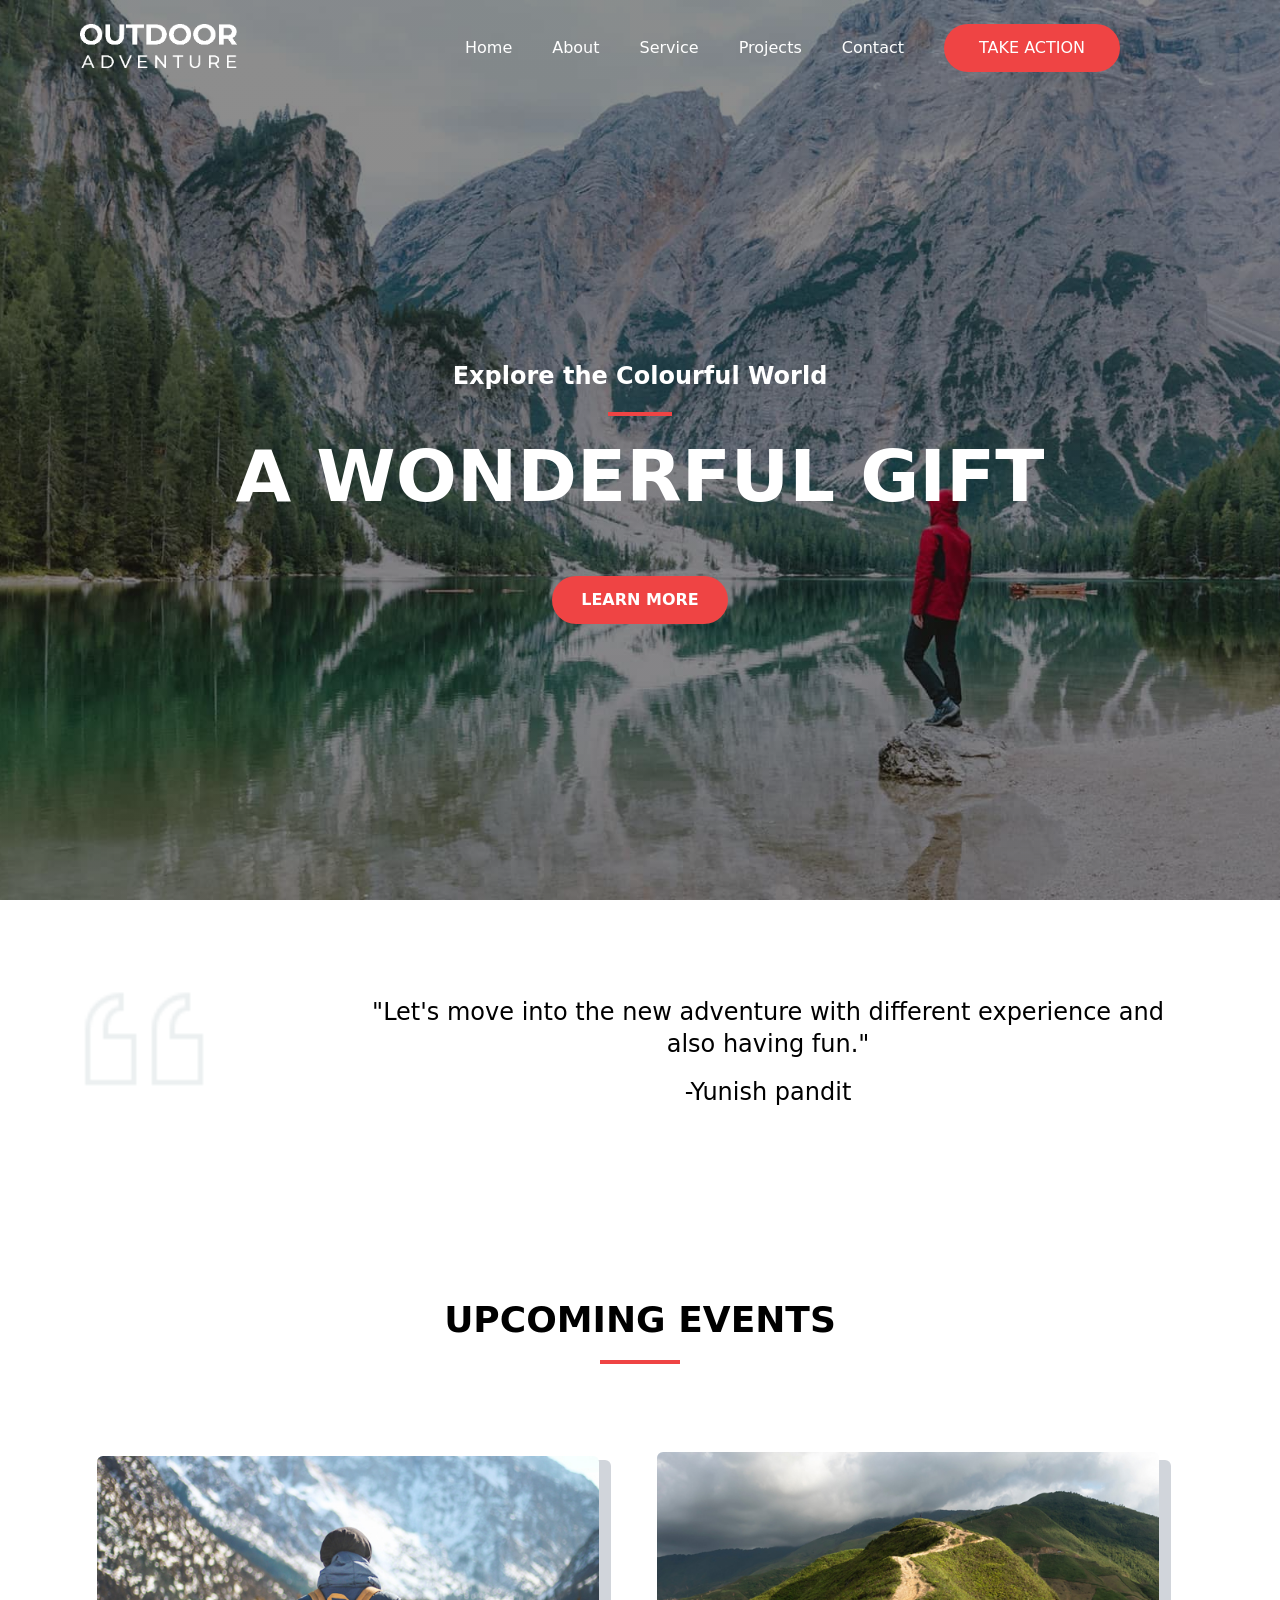
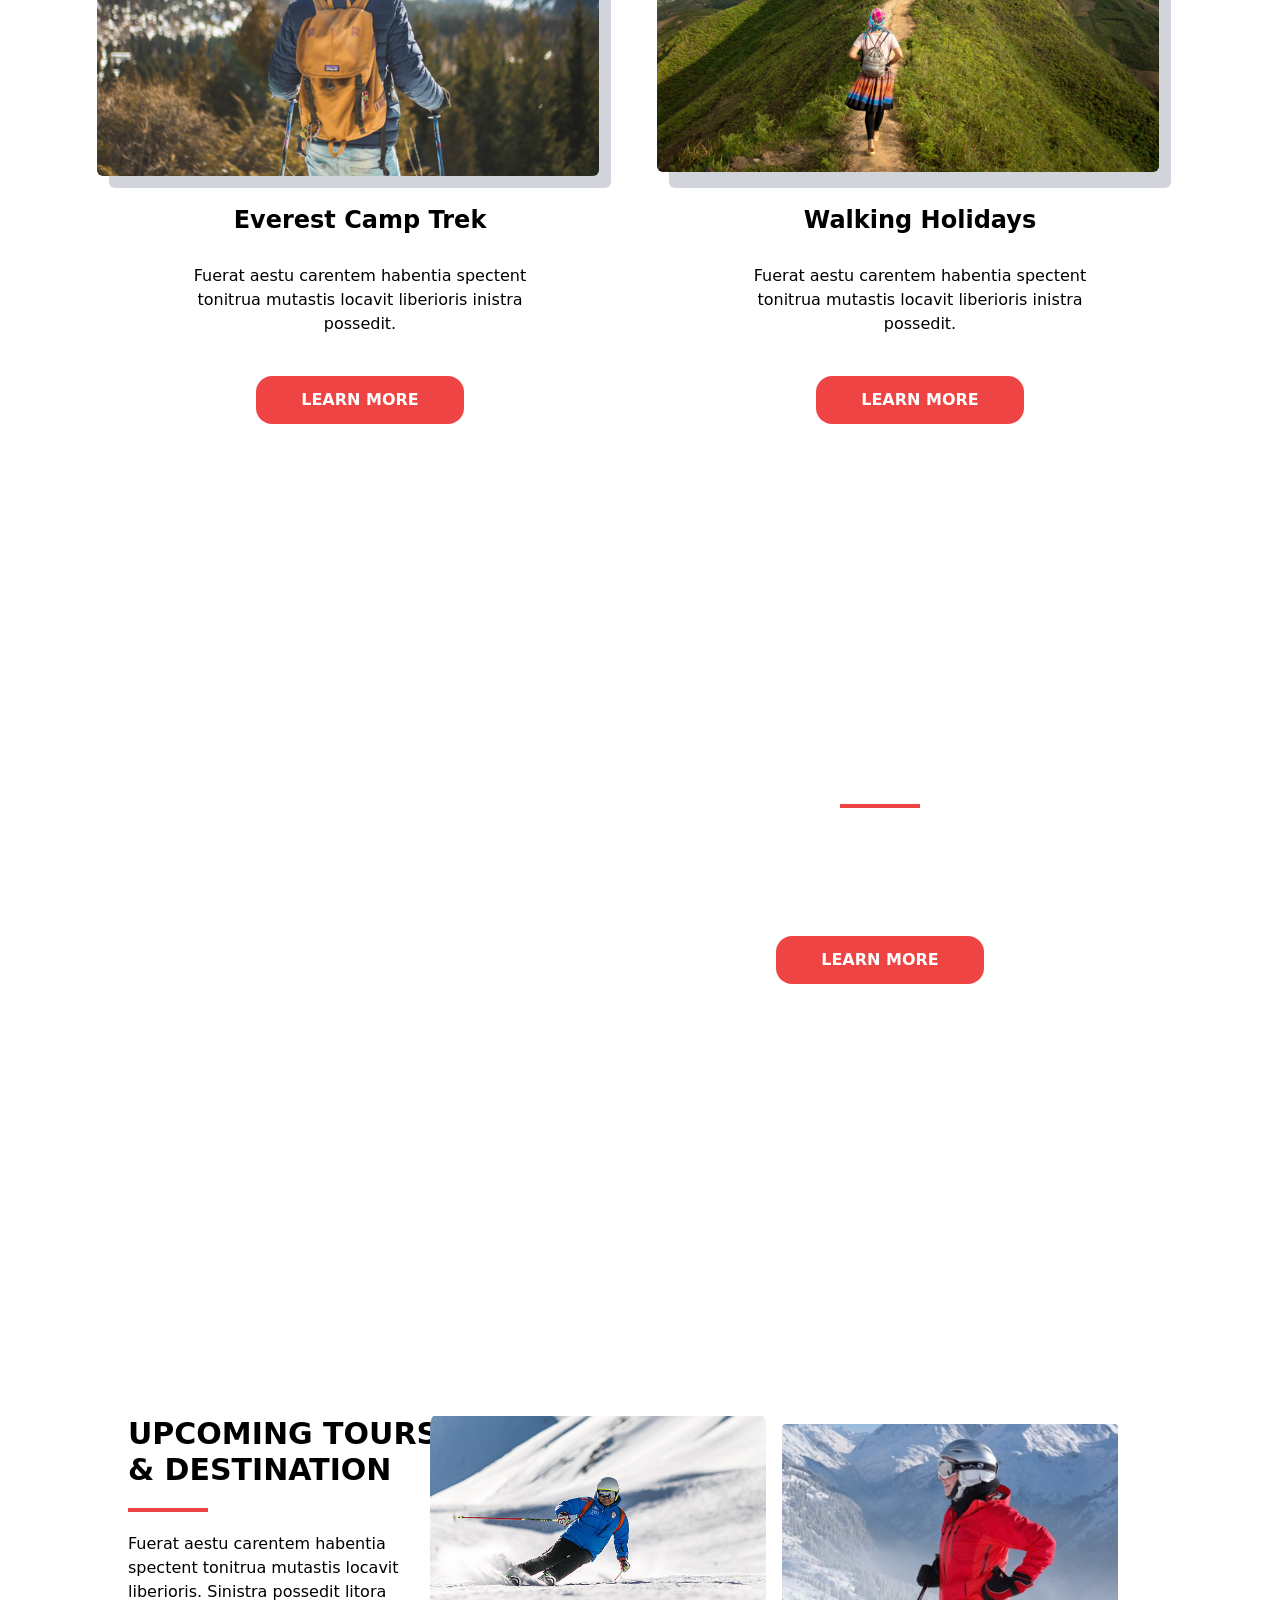
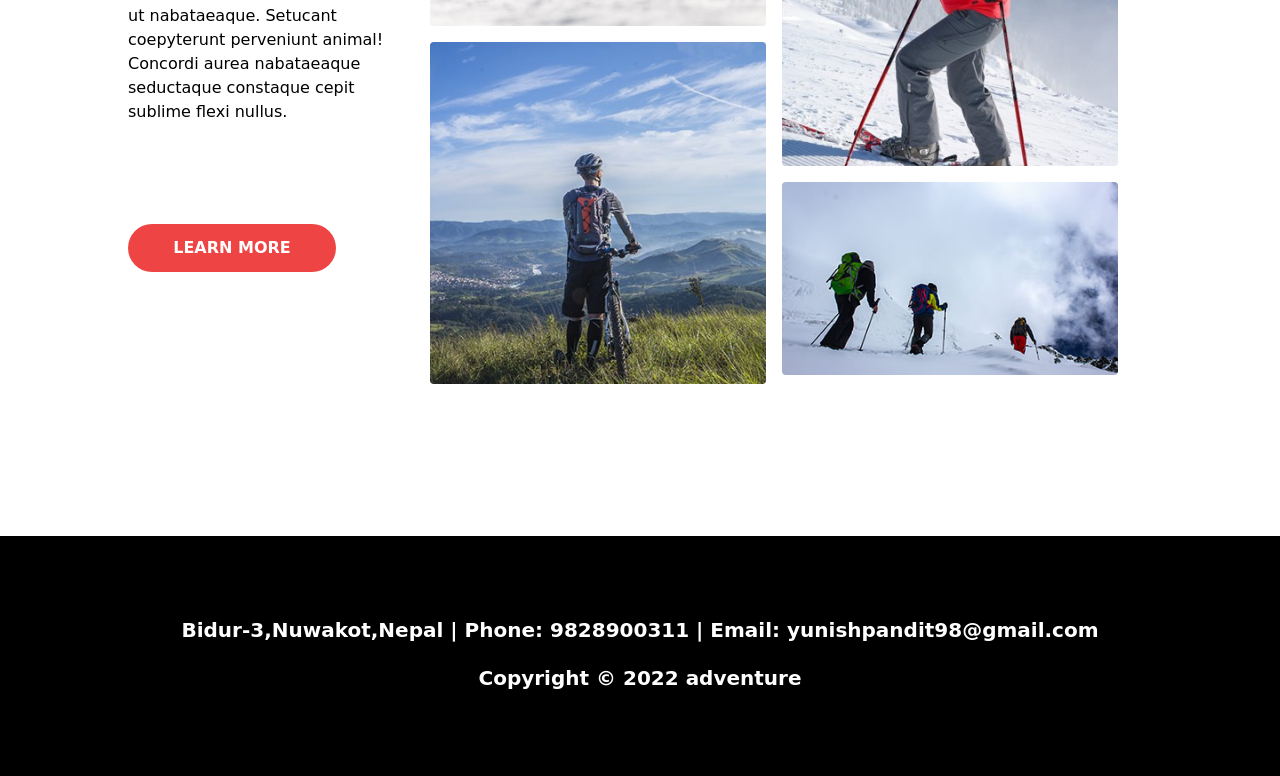
<file: index.html>
<!DOCTYPE html>
<html lang="en">

<head>
    <meta charset="UTF-8">
    <meta http-equiv="X-UA-Compatible" content="IE=edge">
    <meta name="viewport" content="width=device-width, initial-scale=1.0">
    <title>Adventure</title>
    <link rel="stylesheet" href="assets/index.d28e7004.css">
    <script>
        function shownav() {
            document.getElementById("sidebarnav").style.display = "block";
            document.getElementById("ham").style.display = "none";
            document.getElementById("cross").style.display = "block";
        }
        function hidenav() {
            document.getElementById("sidebarnav").style.display = "none";
            document.getElementById("ham").style.display = "block";
            document.getElementById("cross").style.display = "none";
        }

    </script>
</head>

<body>
    <div class="nav flex p-7 md:hidden justify-between">
       <a href="index.html"> <img class="h-7 " src="[data-uri]" alt=""></a>
        <div class="menu h-10 w-10 bg-red-500  justify-items-center flex items-center  justify-center">
            <img class=" h-5" src="[data-uri]" alt="" id="ham" onclick="shownav()">
            <img class=" h-5 hidden " src="[data-uri]" alt="" id="cross" onclick="hidenav()">
        </div>
    </div>
    <div class="allfeature  hidden md:hidden" id="sidebarnav">
        <hr>
       <a href="index.html"> <p class="font-semibold pt-2 pb-2 pl-6 text-base cursor-pointer">Home</p></a>
        <hr>
      <a href="about.html">  <p class="font-semibold pt-2 pb-2 pl-6 text-base cursor-pointer">About</p></a>
        <hr>
       <a href="service.html"> <p class="font-semibold pt-2 pb-2 pl-6 text-base cursor-pointer">Service</p></a>
        <hr>
       <a href="project.html"> <p class="font-semibold pt-2 pb-2 pl-6 text-base cursor-pointer">Projects</p></a>
        <hr>
       <a href="contact.html"> <p class="font-semibold pt-2 pb-2 pl-6 text-base cursor-pointer">Contact</p></a>
        <hr>
    </div>
    <div style="background-image:linear-gradient(to bottom, rgba(7, 7, 7, 0.459), rgba(10, 9, 9, 0.479)),
 url('assets/background.00e83eec.jpg');"
        class="header  md:h-[100vh] md:bg-fixed bg-center bg-cover h-[45vh] w-full  bg-no-repeat ">
        <div class="nav1 md:flex hidden pt-6  justify-between">
          <a href="index.html">  <img class="h-11 pl-20" src="[data-uri]" alt=""></a>
            <div class="allcato flex space-x-10 pr-40 items-center">
               <a href="index.html"> <p class="font-medium text-white  cursor-pointer">Home</p></a>
               <a href="about.html"> <p class="font-medium text-white  cursor-pointer">About</p></a>
               <a href="service.html"> <p class="font-medium text-white cursor-pointer">Service</p></a>
               <a href="project.html"><p class="font-medium text-white cursor-pointer">Projects</p></a> 
               <a href="contact.html"> <p class="font-medium text-white  cursor-pointer">Contact</p></a>
                <button class="h-12 w-44 bg-red-500 text-white rounded-3xl">
                    <p class="font-medium">TAKE ACTION</p>
                </button>
            </div>
        </div>
        <div class="title flex flex-col  text-center md:mt-52 items-center pt-20">
            <h1 class="md:text-2xl font-bold text-white text-xl">Explore the Colourful World</h1>
            <div class="line h-1 w-16 bg-red-500 mt-5 "></div>

            <h1 class="md:text-7xl text-4xl font-semibold text-white md:pt-6 pt-1">A WONDERFUL GIFT</h1>
            <button class="md:h-12 h-12 w-44 mt-16 bg-red-500 text-white rounded-3xl">
                <p class="font-semibold">LEARN MORE</p>
            </button>
        </div>
    </div>
    <div
        class="quote md:flex md:flex-row md:p-20 pt-8 md:items-center   md:space-x-32 items-center flex flex-col text-center">
        <img src="[data-uri]" class="h-32" alt="">
        <div class="quote1 items-center text-center ">
            <p class="text-2xl p-4">"Let's move into the new adventure with different experience and also having fun."
            </p>
            <p class="text-2xl">-Yunish pandit</p>
        </div>
    </div>
    <div class="upcoming pt-28 items-center text-center flex flex-col justify-center">
        <p class="text-2xl font-bold md:text-4xl">UPCOMING EVENTS</p>
        <div class="line h-1 w-20 bg-red-500 mt-5 "></div>
    </div>
    <div class="events md:flex items-center justify-center md:px-20">
        <div class="event1 flex flex-col items-center text-center  ">
            <div class="profile flex flex-col items-center mt-20 p-4">
                <div class="cont md:h-[20.5rem] h-[40%] md:w-[98%]  bg-gray-300 rounded-md">
                    <img class=" md:h-80 h-40%  rounded-md relative right-3 bottom-1" src="assets/hiking-v1.5a3568a9.jpg" alt="">
                </div>


            </div>
            <p class="font-bold text-2xl">Everest Camp Trek</p>
            <p class="p-7 md:w-[80%]">Fuerat aestu carentem habentia spectent tonitrua mutastis locavit liberioris
                inistra possedit.</p>
            <button class="md:h-12 h-12 w-52 mt-3 bg-red-500 text-white rounded-2xl">
                <p class="font-semibold">LEARN MORE</p>
            </button>

        </div>

        <div class="event2 flex flex-col items-center text-center ">
            <div class="profile flex flex-col items-center mt-10 md:mt-20 p-4">
                <div class="cont md:h-[20.5rem] h-[40%] md:w-[98%] bg-gray-300 rounded-md">
                    <img class=" md:h-80 h-40% rounded-md  relative right-3 bottom-2" src="assets/walking-v1.7db07499.jpg" alt="">
                </div>


            </div>
            <p class="font-bold text-2xl">Walking Holidays</p>
            <p class="p-7  md:w-[80%]">Fuerat aestu carentem habentia spectent tonitrua mutastis locavit liberioris
                inistra possedit.</p>
            <button class=" h-12 w-52 mt-3 bg-red-500 text-white rounded-2xl">
                <p class="font-semibold">LEARN MORE</p>
            </button>

        </div>

    </div>
    <div style="background-image:linear-gradient(to bottom, rgba(7, 7, 7, 0.459), rgba(10, 9, 9, 0.479)),
 url('assets/section-bg-img.aa1a7c80.jpg');"
        class="header mt-40  md:h-[80vh] md:bg-fixed bg-center bg-cover h-[60vh] w-full  bg-no-repeat ">
        <div class="explore flex flex-col md:justify-center  md:items-center md:pl-[40%]  pt-12 md:text-center ">
            <div
                class="upcoming md:pt-28  md:text-start md:pl-0 md:pr-8  items-center text-center flex flex-col justify-center">
                <p class="text-2xl font-bold md:text-4xl text-white ">EXPLORE THE WORLD</p>
                <div class="line h-1 w-20 bg-red-500 mt-5 "></div>
                <p class="text-white md:w-[70%] text-xs w-[90%] pt-4">Diremit mundi mare undae nunc mixtam tanto sibi.
                    Nubes unda concordi. Fert his. Recessit mentes praecipites locum caligine sui egens erat. Silvas
                    caeli regna.</p>
                <button class="md:h-12 h-12 w-52 mt-10 bg-red-500 text-white rounded-2xl">
                    <p class="font-semibold">LEARN MORE</p>
                </button>

            </div>

        </div>
    </div>
    <div class="upcomingtousirst">
        <div
            class="upcoming pt-28  items-center text-center flex flex-col justify-center md:flex md:flex-row md:justify-start md:items-start">
            <div class="content flex flex-col justify-center items-center md:w-[33%] md:items-start md:pl-32">
                <p class="text-2xl font-bold md:text-3xl w-80 md:text-start ">UPCOMING TOURS & DESTINATION</p>
                <div class="line h-1 w-20 bg-red-500 mt-5 "></div>
                <p class="p-5 md:text-start md:pl-0 md:text-xs">Fuerat aestu carentem habentia spectent tonitrua mutastis locavit liberioris. Sinistra
                    possedit litora ut nabataeaque. Setucant coepyterunt perveniunt animal! Concordi aurea nabataeaque
                    seductaque constaque cepit sublime flexi nullus.</p>
                <button class=" h-12 w-52 mt-10 md:mt-20 bg-red-500 text-white rounded-3xl">
                    <p class="font-semibold">LEARN MORE</p>
                </button>
            </div>
            <div class="images  md:flex md:w-[55%] ">
                  <div class="image1 md:w-[50%] ">
                <img class="p-2 pt-14 md:pt-0 rounded-xl" src="assets/outdoor-image-01.8270ba8e.jpg" alt="">
                <img class="p-2 w-full rounded-xl" src="assets/image-1.99007423.jpg" alt="">
            </div>
            <div class="image2 md:w-[50%]">
                <img class="p-2 w-full rounded-xl" src="assets/snow-1.a0b22ceb.jpg" alt="">
                <img class="p-2 w-full rounded-xl" src="assets/outdoor-image-04.97eefb74.jpg" alt="">
            </div>
            </div>
        </div>
    </div>
    <div class="footer w-full h-60 md:mt-36 mt-20 bg-black flex flex-col pt-20 md:font-semibold md:text-xl text-center">
       <p class="text-white">Bidur-3,Nuwakot,Nepal | Phone: 9828900311 | Email: yunishpandit98@gmail.com</p>
       <p class="text-white pt-5">Copyright © 2022 adventure</p>
    </div>
</body>

</html>
</file>
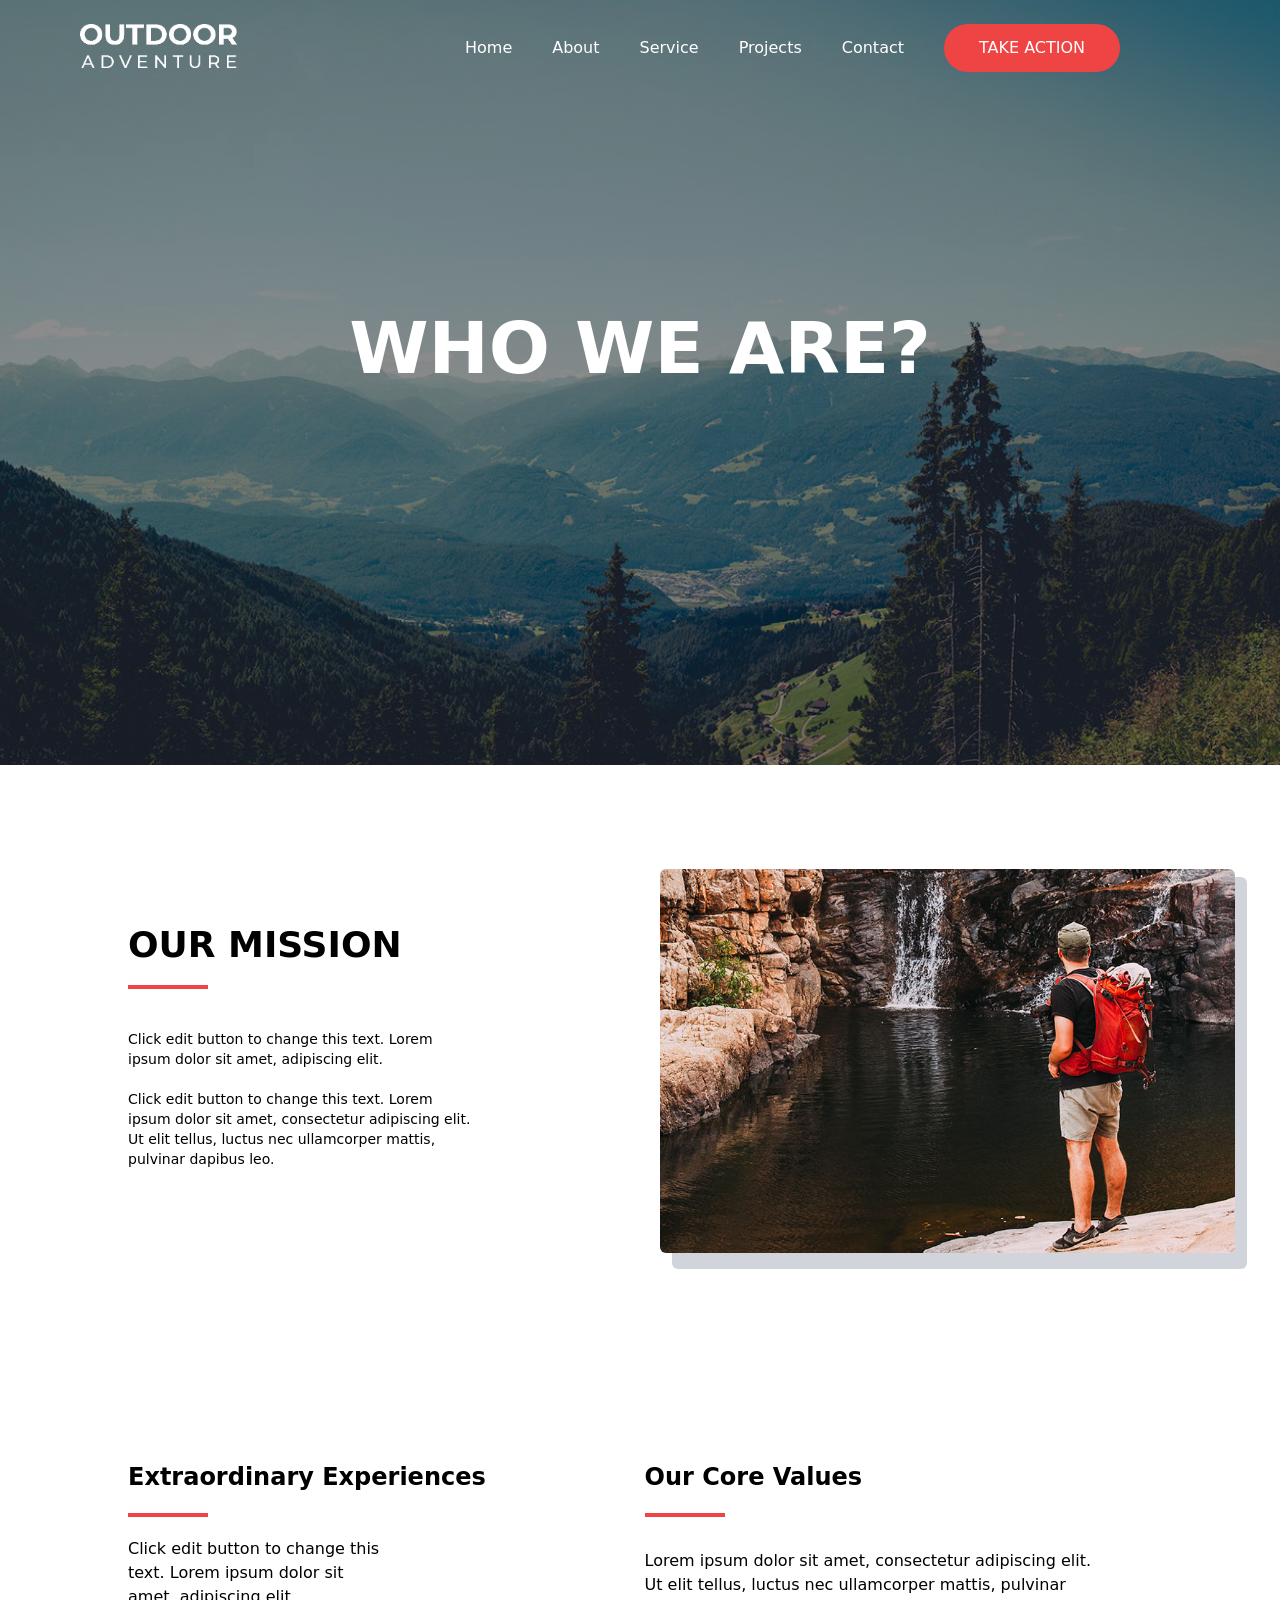
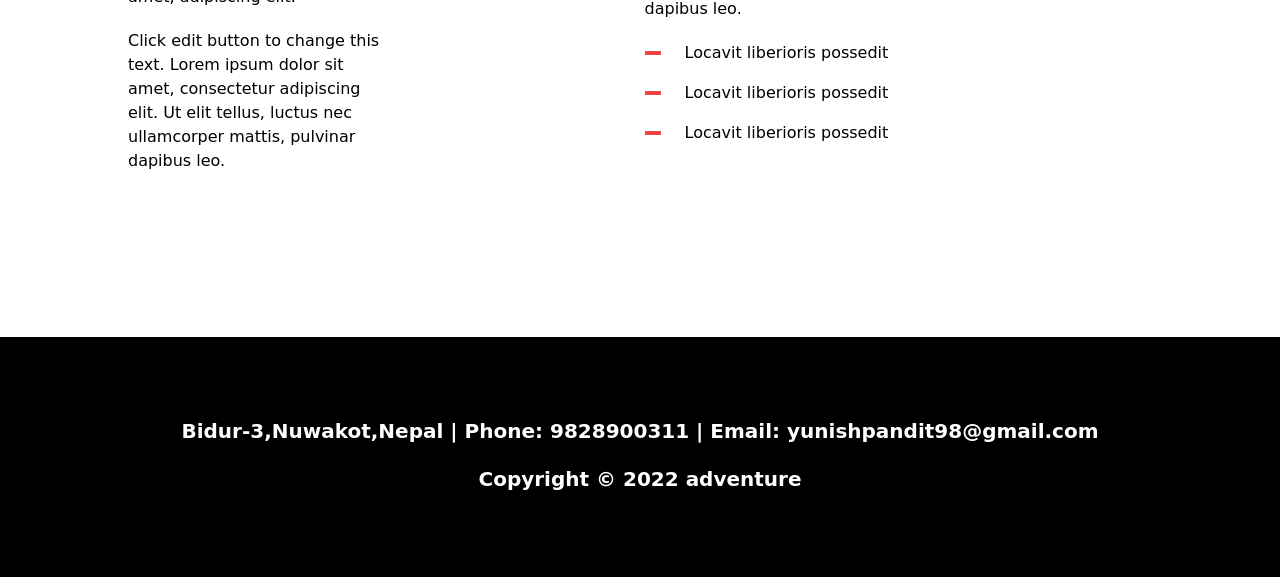
<file: about.html>
<!DOCTYPE html>
<html lang="en">
<head>
    <meta charset="UTF-8">
    <meta http-equiv="X-UA-Compatible" content="IE=edge">
    <meta name="viewport" content="width=device-width, initial-scale=1.0">
    <title>Adventure-About</title>
    <link rel="stylesheet" href="assets/index.d28e7004.css">
    <script>
        function shownav() {
            document.getElementById("sidebarnav").style.display = "block";
            document.getElementById("ham").style.display = "none";
            document.getElementById("cross").style.display = "block";
        }
        function hidenav() {
            document.getElementById("sidebarnav").style.display = "none";
            document.getElementById("ham").style.display = "block";
            document.getElementById("cross").style.display = "none";
        }

    </script>
</head>
<body>
    <div class="nav flex p-7 md:hidden justify-between">
        <a href="index.html"><img class="h-7 " src="assets/logo@2x.png" alt=""></a>
        <div class="menu h-10 w-10 bg-red-500  justify-items-center flex items-center  justify-center">
            <img class=" h-5" src="assets/icons8-menu-24.png" alt="" id="ham" onclick="shownav()">
            <img class=" h-5 hidden " src="assets/icons8-close-24.png" alt="" id="cross" onclick="hidenav()">
        </div>
    </div>
    <div class="allfeature  hidden md:hidden" id="sidebarnav">
        <hr>
       <a href="index.html"> <p class="font-semibold pt-2 pb-2 pl-6 text-base cursor-pointer">Home</p></a>
        <hr>
      <a href="about.html">  <p class="font-semibold pt-2 pb-2 pl-6 text-base cursor-pointer">About</p></a>
        <hr>
       <a href="service.html"> <p class="font-semibold pt-2 pb-2 pl-6 text-base cursor-pointer">Service</p></a>
        <hr>
       <a href="project.html"> <p class="font-semibold pt-2 pb-2 pl-6 text-base cursor-pointer">Projects</p></a>
        <hr>
       <a href="contact.html"> <p class="font-semibold pt-2 pb-2 pl-6 text-base cursor-pointer">Contact</p></a>
        <hr>
    </div>
    <div style="background-image:linear-gradient(to bottom, rgba(7, 7, 7, 0.459), rgba(10, 9, 9, 0.479)),
 url('assets/about-bg-5.jpg');"
        class="header  md:h-[85vh] bg-center bg-cover h-[35vh] w-full  bg-no-repeat ">
        <div class="nav1 md:flex hidden pt-6  justify-between">
            <a href="index.html"><img class="h-11 pl-20" src="assets/white-logo@2x.png" alt=""></a>
            <div class="allcato flex space-x-10 pr-40 items-center">
                <a href="index.html"> <p class="font-medium text-white  cursor-pointer">Home</p></a>
                <a href="about.html"> <p class="font-medium text-white  cursor-pointer">About</p></a>
                <a href="service.html"> <p class="font-medium text-white cursor-pointer">Service</p></a>
                <a href="project.html"><p class="font-medium text-white cursor-pointer">Projects</p></a> 
                <a href="contact.html"> <p class="font-medium text-white  cursor-pointer">Contact</p></a>
                 <button class="h-12 w-44 bg-red-500 text-white rounded-3xl">
                     <p class="font-medium">TAKE ACTION</p>
                 </button>
             </div>
        </div>
        <div class="title flex flex-col  text-center md:mt-36 items-center pt-24">
            <h1 class="md:text-7xl font-bold text-white text-4xl">WHO WE ARE?</h1>
            
        </div>
    </div>
    <div class="mission md:flex">
        <div class="texts md:w-[50%] md:pt-20">
            <div class="upcoming pt-14 md:pt-20 md:pl-32 items-center text-center flex flex-col justify-center md:items-start">
                <p class="text-2xl font-bold md:text-4xl">OUR MISSION</p>
                <div class="line h-1 w-20 bg-red-500 mt-5 "></div>
            </div>
            <div class="text text-center p-10 md:pl-32 md:text-start md:w-[80%]">
                <p class="text-sm">Click edit button to change this text. Lorem ipsum dolor sit amet, adipiscing elit.</p>
                <p class="text-sm pt-5">Click edit button to change this text. Lorem ipsum dolor sit amet, consectetur adipiscing elit. Ut elit tellus, luctus nec ullamcorper mattis, pulvinar dapibus leo.</p>
            </div>
        </div>
        <div class="image">
            <div class="profile  mt-10 md:mt-20 p-8">
                <div class="cont md:h-[24.5rem] h-[40%]   bg-gray-300 rounded-md">
                    <img class=" md:h-96 h-40%  rounded-md  relative right-3 bottom-2" src="assets/outdoor-image-02.jpg" alt="">
                </div>


            </div>
        </div>
    </div>
    <div class="allthings md:flex md:pt-20 ">
       <div class="expre md:w-[60%]">
        <div class="upcoming pt-14 md:pt-20 md:pl-32 items-center text-center flex flex-col justify-center md:items-start">
            <p class="text-2xl font-bold ">Extraordinary Experiences</p>
            <div class="line h-1 w-20 bg-red-500 mt-5 "></div>
        </div>
        <div class="text text-center p-5 md:pl-32 md:text-start md:w-[80%]">
            <p class="text-xs">Click edit button to change this text. Lorem ipsum dolor sit amet, adipiscing elit.</p>
            <p class="text-xs pt-5">Click edit button to change this text. Lorem ipsum dolor sit amet, consectetur adipiscing elit. Ut elit tellus, luctus nec ullamcorper mattis, pulvinar dapibus leo.</p>
        </div>
       </div>
        <div class="core">
            <div class="upcoming pt-5 md:pt-20 md:pl-32 items-center text-center flex flex-col justify-center md:items-start">
                <p class="text-2xl font-bold ">Our Core Values</p>
                <div class="line h-1 w-20 bg-red-500 mt-5 "></div>
            </div>
            <div class="text text-center p-8 md:pl-32 md:text-start md:w-[80%]">
                <p class="text-xs">Lorem ipsum dolor sit amet, consectetur adipiscing elit. Ut elit tellus, luctus nec ullamcorper mattis, pulvinar dapibus leo.</p>
                <div class="lines pt-5 space-y-4">
                    <div class="line1 flex items-center space-x-6">
                        <div class="line h-1 w-4 bg-red-500  "></div>
                        <p class="text-xs">Locavit liberioris possedit</p>
                    </div>
                    <div class="line1 flex items-center space-x-6">
                        <div class="line h-1 w-4 bg-red-500 "></div>
                        <p class="text-xs">Locavit liberioris possedit</p>
                    </div>
                    <div class="line1 flex items-center space-x-6">
                        <div class="line h-1 w-4 bg-red-500 "></div>
                        <p class="text-xs">Locavit liberioris possedit</p>
                    </div>
                </div>
            </div>
        </div>
    </div>
    <div class="footer w-full h-60 md:mt-36 mt-20 bg-black flex flex-col pt-20 md:font-semibold md:text-xl text-center">
        <p class="text-white">Bidur-3,Nuwakot,Nepal | Phone: 9828900311 | Email: yunishpandit98@gmail.com</p>
        <p class="text-white pt-5">Copyright © 2022 adventure</p>
     </div>
</body>
</html>
</file>
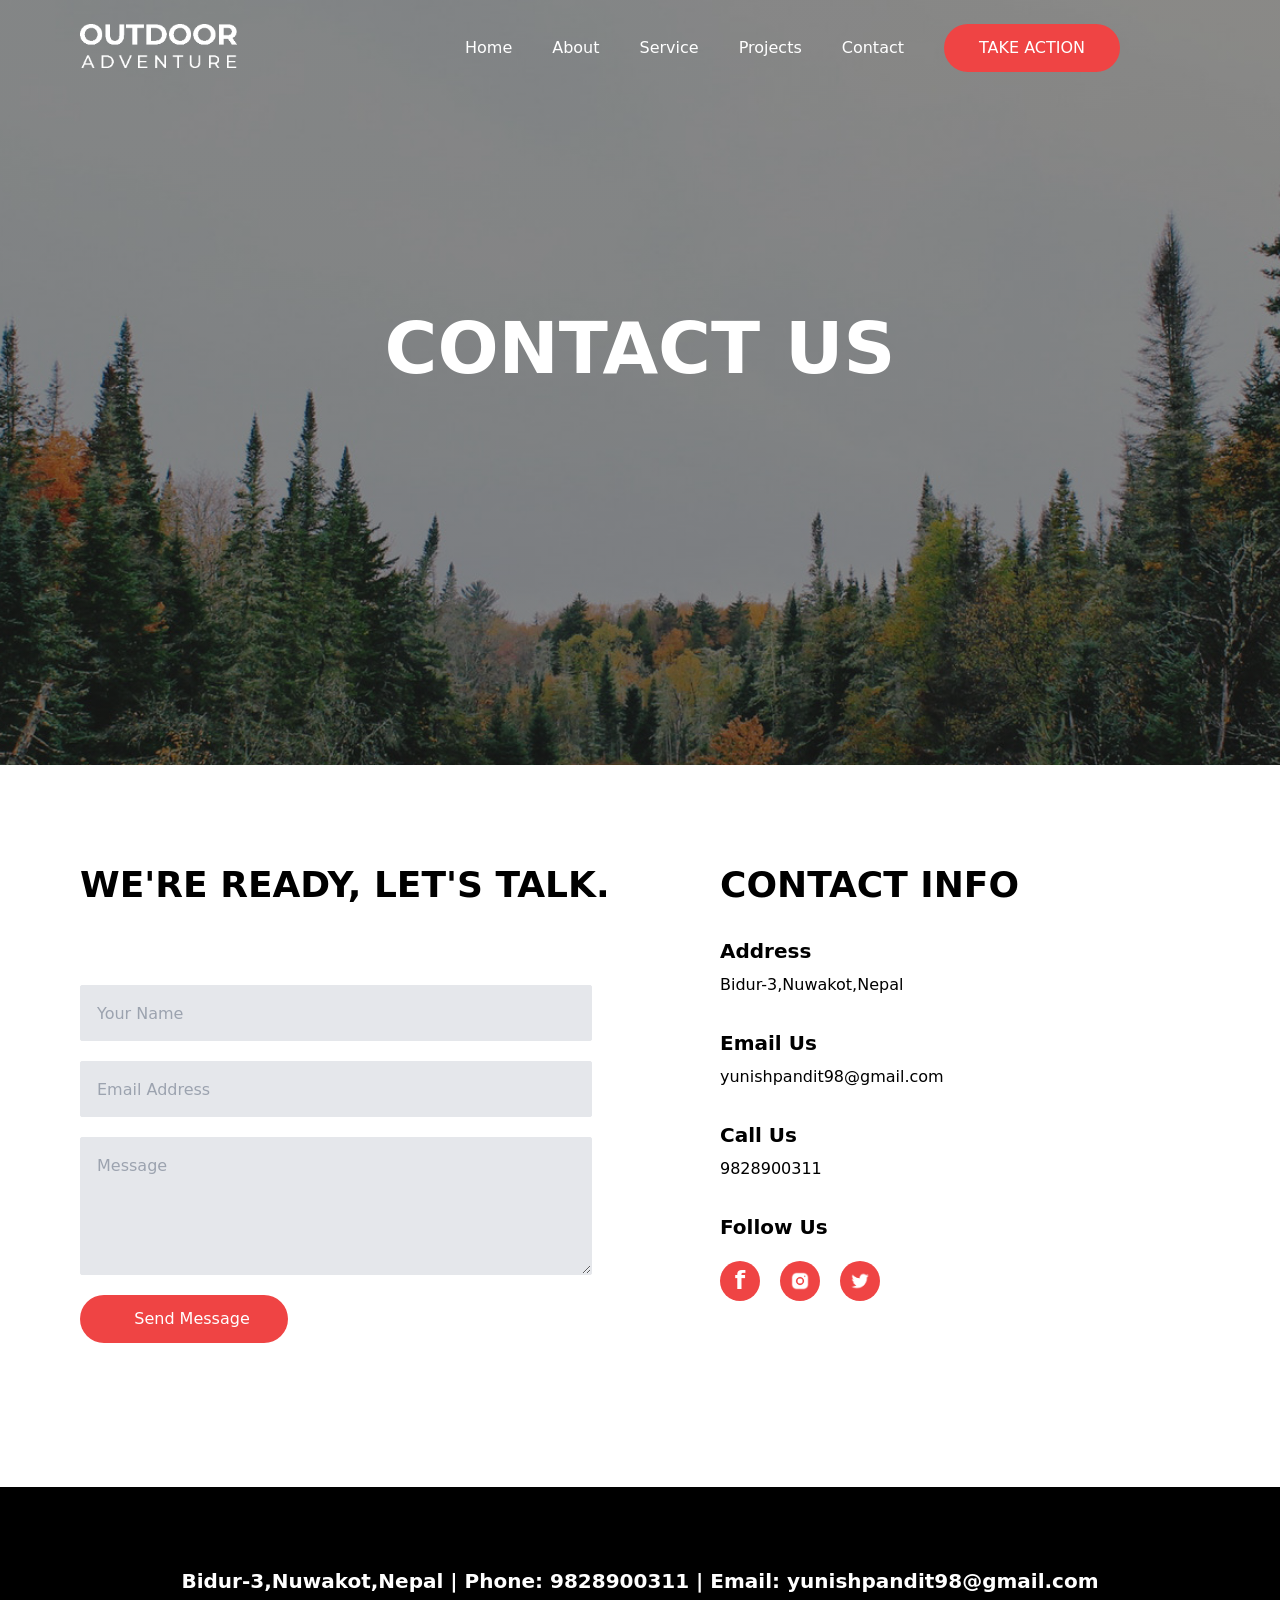
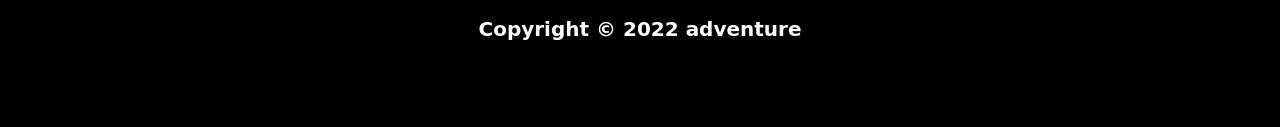
<file: contact.html>
<!DOCTYPE html>
<html lang="en">
<head>
    <meta charset="UTF-8">
    <meta http-equiv="X-UA-Compatible" content="IE=edge">
    <meta name="viewport" content="width=device-width, initial-scale=1.0">
    <title>Adventure-Contact</title>
    <link rel="stylesheet" href="assets/index.d28e7004.css">
    <script>
        function shownav() {
          document.getElementById("sidebarnav").style.display = "block";
          document.getElementById("ham").style.display = "none";
          document.getElementById("cross").style.display = "block";
        }
        function hidenav() {
          document.getElementById("sidebarnav").style.display = "none";
          document.getElementById("ham").style.display = "block";
          document.getElementById("cross").style.display = "none";
        }
        
      </script>
</head>
<body>
    <div class="nav flex p-7 md:hidden justify-between">
      <a href="index.html"><img class="h-7 " src="assets/logo@2x.png" alt=""></a>
        <div class="menu h-10 w-10 bg-red-500  justify-items-center flex items-center  justify-center">
          <img class=" h-5" src="assets/icons8-menu-24.png" alt="" id="ham" onclick="shownav()">
          <img class=" h-5 hidden " src="assets/icons8-close-24.png" alt="" id="cross" onclick="hidenav()">
        </div>
      </div>
      <div class="allfeature  hidden md:hidden" id="sidebarnav">
        <hr>
       <a href="index.html"> <p class="font-semibold pt-2 pb-2 pl-6 text-base cursor-pointer">Home</p></a>
        <hr>
      <a href="about.html">  <p class="font-semibold pt-2 pb-2 pl-6 text-base cursor-pointer">About</p></a>
        <hr>
       <a href="service.html"> <p class="font-semibold pt-2 pb-2 pl-6 text-base cursor-pointer">Service</p></a>
        <hr>
       <a href="project.html"> <p class="font-semibold pt-2 pb-2 pl-6 text-base cursor-pointer">Projects</p></a>
        <hr>
       <a href="contact.html"> <p class="font-semibold pt-2 pb-2 pl-6 text-base cursor-pointer">Contact</p></a>
        <hr>
    </div>
      <div style="background-image:linear-gradient(to bottom, rgba(7, 7, 7, 0.459), rgba(10, 9, 9, 0.479)),
     url('assets/about-bg-2.jpg');" class="header  md:h-[85vh] bg-center bg-cover h-[35vh] w-full  bg-no-repeat ">
        <div class="nav1 md:flex hidden pt-6  justify-between">
          <a href="index.html"><img class="h-11 pl-20" src="assets/white-logo@2x.png" alt=""></a>
          <div class="allcato flex space-x-10 pr-40 items-center">
            <a href="index.html"> <p class="font-medium text-white  cursor-pointer">Home</p></a>
            <a href="about.html"> <p class="font-medium text-white  cursor-pointer">About</p></a>
            <a href="service.html"> <p class="font-medium text-white cursor-pointer">Service</p></a>
            <a href="project.html"><p class="font-medium text-white cursor-pointer">Projects</p></a> 
            <a href="contact.html"> <p class="font-medium text-white  cursor-pointer">Contact</p></a>
             <button class="h-12 w-44 bg-red-500 text-white rounded-3xl">
                 <p class="font-medium">TAKE ACTION</p>
             </button>
         </div>
        </div>
        <div class="title flex flex-col  text-center md:mt-36 items-center pt-24">
          <h1 class="md:text-7xl font-bold text-white text-4xl">CONTACT US</h1>
    
        </div>
      </div>
      
   <div class="info md:flex">
    <div class="textinput flex flex-col items-center md:items-start md:w-[50%]">
      <p class="text-2xl font-bold md:text-4xl pr-5 md:pl-20 mt-20 md:pt-5 pl-5">WE'RE READY, LET'S TALK.
    
      </p>
      <input type="text" placeholder="Your Name"  class="md:ml-20 pl-4 mt-20 h-14 md:w-[80%] w-[90%] bg-gray-200 border rounded-sm border-gray-200 "  >
      <input type="text" placeholder="Email Address"  class="md:ml-20 pl-4 mt-5 h-14 md:w-[80%] w-[90%] bg-gray-200 border rounded-sm border-gray-200 "  >
      <textarea rows="5" cols="25" placeholder="Message" class="md:ml-20 pl-4 mt-5 md:w-[80%] w-[90%] bg-gray-200 border rounded-sm border-gray-200 pt-4"></textarea>
      <button class="md:ml-20 pl-4 mt-5 h-12 w-52 bg-red-500 text-white rounded-3xl">
        <p class="font-medium">Send Message</p>
      </button>
     </div> 
     <div class="content md:w-[50%]">
      <p class="text-2xl font-bold md:text-4xl pr-5 md:pl-20 mt-20 md:pt-5 pl-5">CONTACT INFO
      </p>
      <p class="text-xl font-bold  pr-5 md:pl-20 mt-3 md:pt-5 pl-5">Address</p>
      <p class="text-xs   pr-5 md:pl-20 md:pt-2 pl-5">Bidur-3,Nuwakot,Nepal</p>
      <p class="text-xl font-bold  pr-5 md:pl-20 mt-3 md:pt-5 pl-5">Email Us</p>
      <p class="text-xs   pr-5 md:pl-20 md:pt-2 pl-5">yunishpandit98@gmail.com</p>
      <p class="text-xl font-bold  pr-5 md:pl-20 mt-3 md:pt-5 pl-5">Call Us </p>
      <p class="text-xs   pr-5 md:pl-20 md:pt-2 pl-5">9828900311</p>
      <p class="text-xl font-bold  pr-5 md:pl-20 mt-3 md:pt-5 pl-5">Follow Us </p>
      <div class="socialmedia flex pr-5 md:pl-20 mt-3 md:pt-2 pl-5 space-x-5">
        <div class="facebook bg-red-500 h-10 w-10 rounded-full justify-items-center flex items-center justify-center hover:bg-black cursor-pointer"><p class="text-white font-bold text-2xl">f</p></div>
        <div class="facebook bg-red-500 h-10 w-10 rounded-full justify-items-center flex items-center justify-center hover:bg-black cursor-pointer"><img src="assets/icons8-instagram-90.png" class="h-5" alt=""></div>
        <div class="facebook bg-red-500 h-10 w-10 rounded-full justify-items-center flex items-center justify-center hover:bg-black cursor-pointer"><img src="assets/icons8-twitter-90.png" class="h-5" alt=""></div>


      </div>
     </div>
   </div>
   <div class="footer w-full h-60 md:mt-36 mt-20 bg-black flex flex-col pt-20 md:font-semibold md:text-xl text-center">
    <p class="text-white">Bidur-3,Nuwakot,Nepal | Phone: 9828900311 | Email: yunishpandit98@gmail.com</p>
    <p class="text-white pt-5">Copyright © 2022 adventure</p>
 </div>
</body>
</html>
</file>
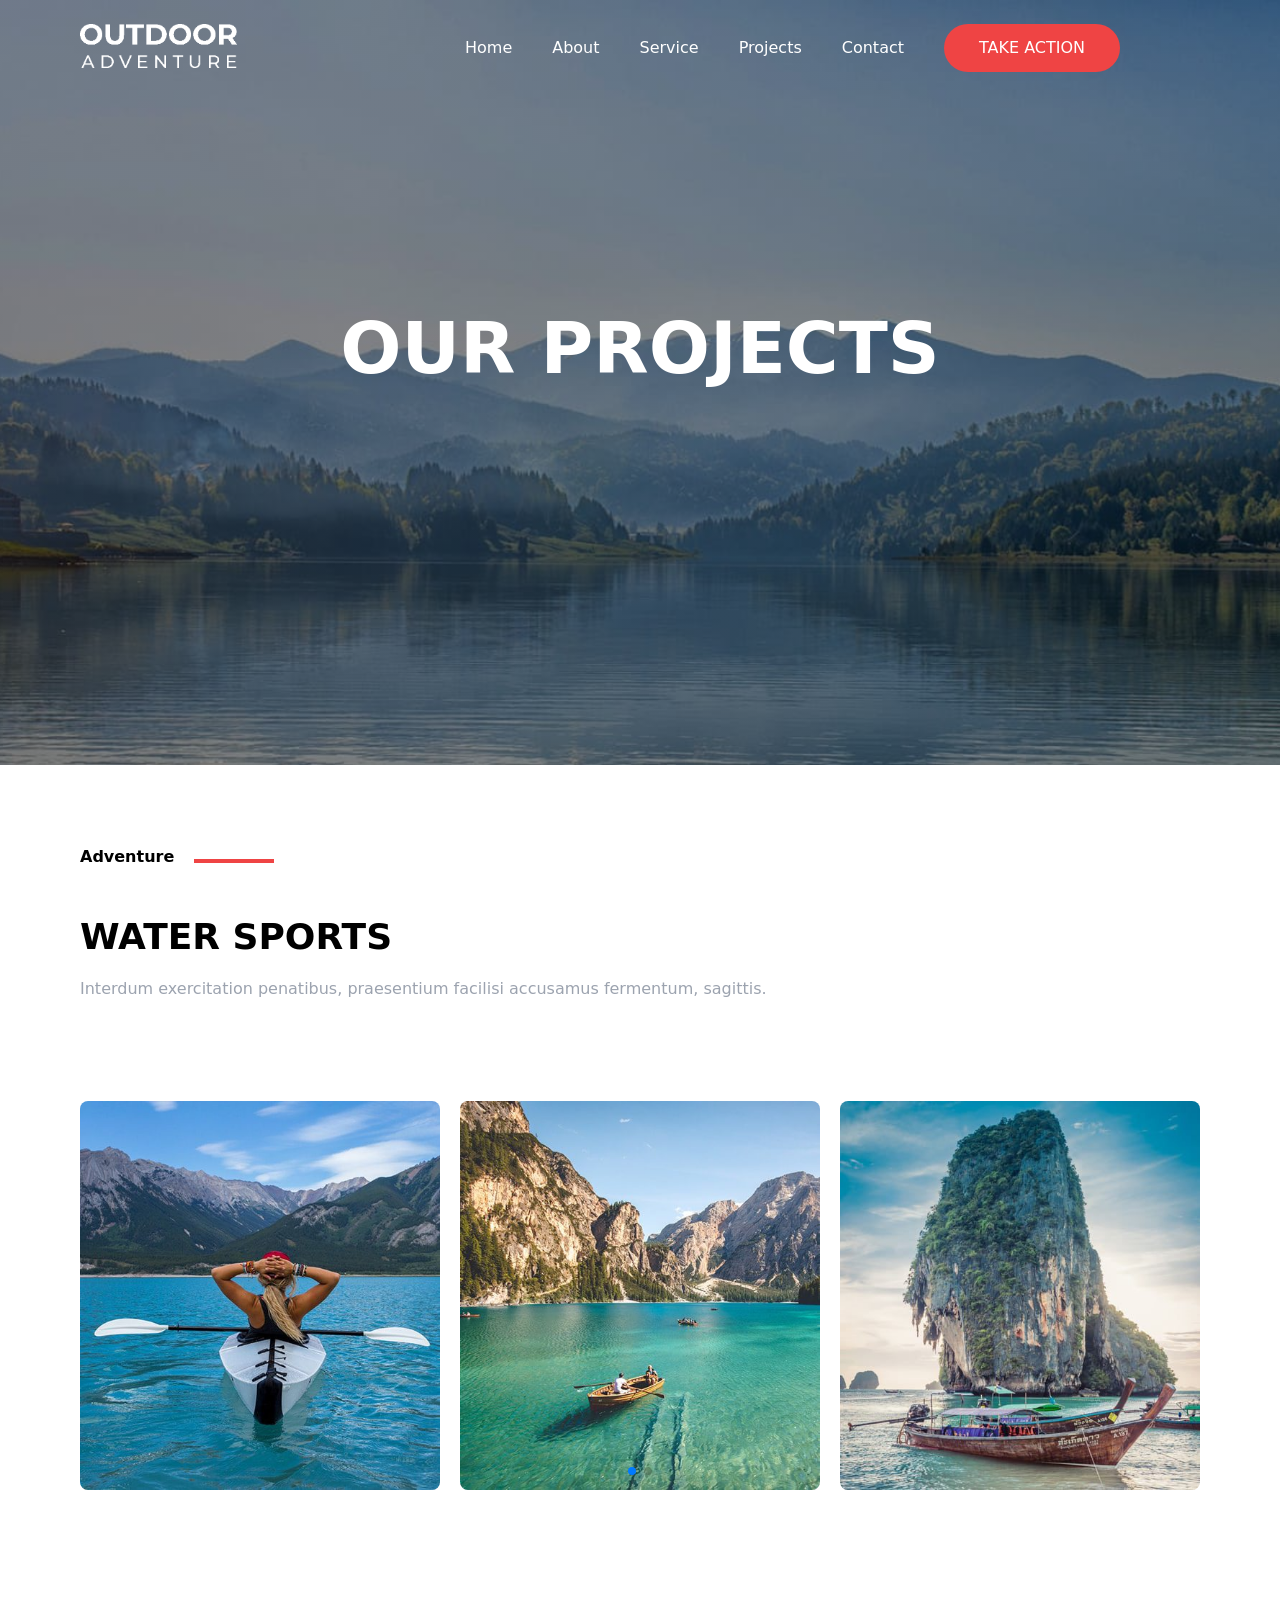
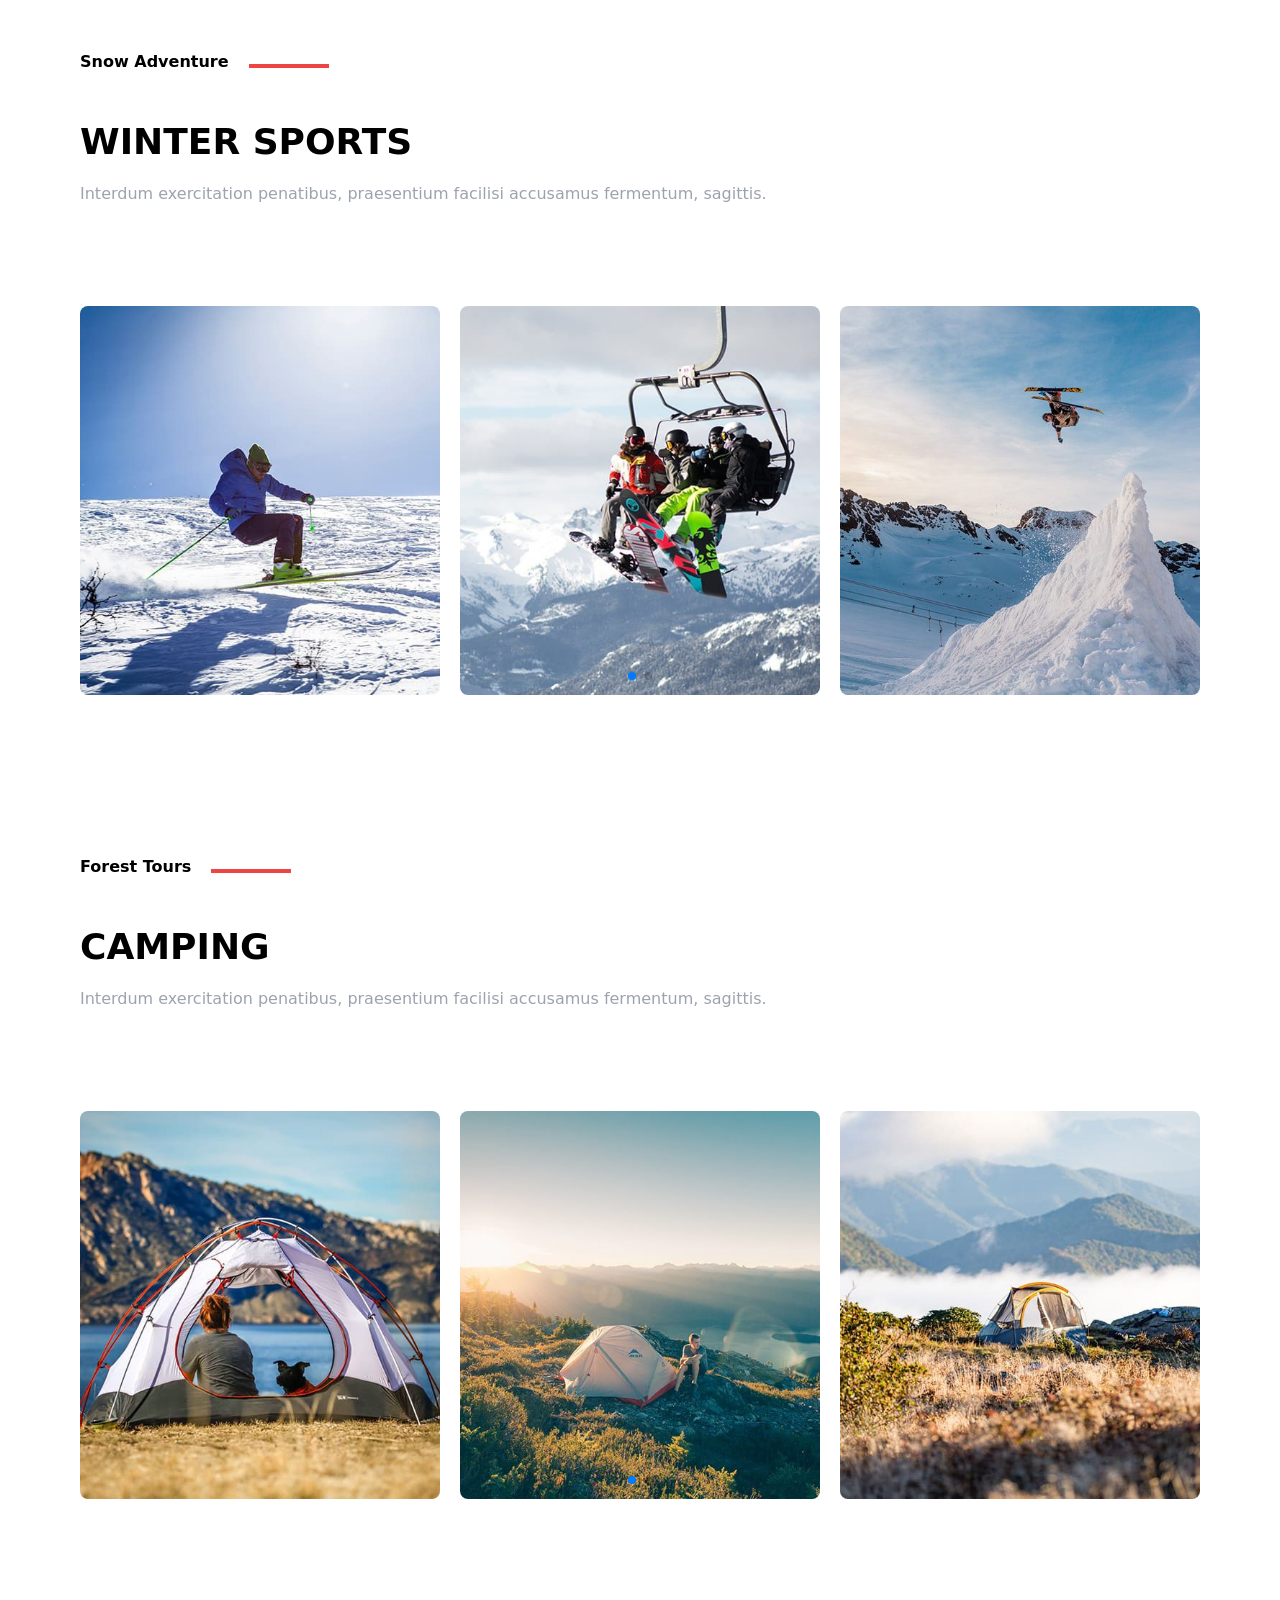
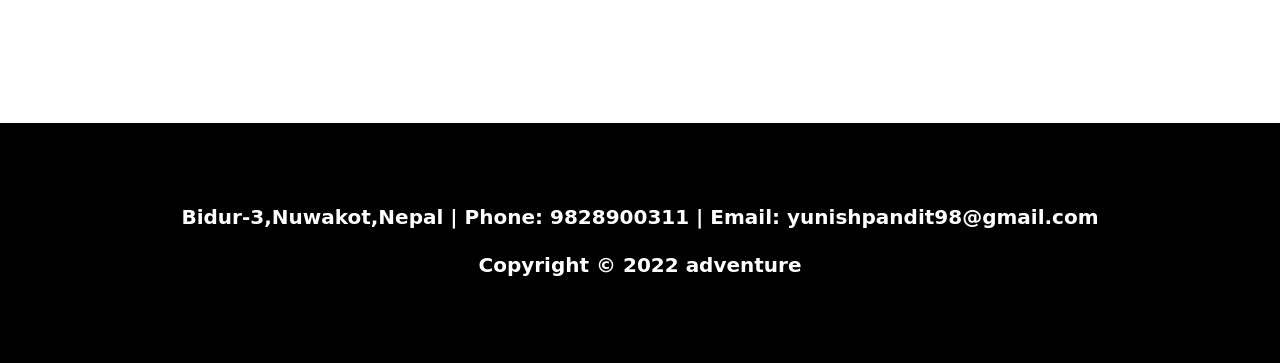
<file: project.html>
<!DOCTYPE html>
<html lang="en">

<head>
  <meta charset="UTF-8">
  <meta http-equiv="X-UA-Compatible" content="IE=edge">
  <meta name="viewport" content="width=device-width, initial-scale=1.0">
  <title>Adventure-Project</title>
  <link rel="stylesheet" href="assets/index.d28e7004.css">
  <link rel="stylesheet"  href="https://cdn.jsdelivr.net/npm/swiper/swiper-bundle.min.css" />

  <script>
    function shownav() {
      document.getElementById("sidebarnav").style.display = "block";
      document.getElementById("ham").style.display = "none";
      document.getElementById("cross").style.display = "block";
    }
    function hidenav() {
      document.getElementById("sidebarnav").style.display = "none";
      document.getElementById("ham").style.display = "block";
      document.getElementById("cross").style.display = "none";
    }
    
  </script>
</head>

<body>
  <div class="nav flex p-7 md:hidden justify-between">
    <a href="index.html"><img class="h-7 " src="assets/logo@2x.png" alt=""></a>
    <div class="menu h-10 w-10 bg-red-500  justify-items-center flex items-center  justify-center">
      <img class=" h-5" src="assets/icons8-menu-24.png" alt="" id="ham" onclick="shownav()">
      <img class=" h-5 hidden " src="assets/icons8-close-24.png" alt="" id="cross" onclick="hidenav()">
    </div>
  </div>
  <div class="allfeature  hidden md:hidden" id="sidebarnav">
    <hr>
   <a href="index.html"> <p class="font-semibold pt-2 pb-2 pl-6 text-base cursor-pointer">Home</p></a>
    <hr>
  <a href="about.html">  <p class="font-semibold pt-2 pb-2 pl-6 text-base cursor-pointer">About</p></a>
    <hr>
   <a href="service.html"> <p class="font-semibold pt-2 pb-2 pl-6 text-base cursor-pointer">Service</p></a>
    <hr>
   <a href="project.html"> <p class="font-semibold pt-2 pb-2 pl-6 text-base cursor-pointer">Projects</p></a>
    <hr>
   <a href="contact.html"> <p class="font-semibold pt-2 pb-2 pl-6 text-base cursor-pointer">Contact</p></a>
    <hr>
</div>
  <div style="background-image:linear-gradient(to bottom, rgba(7, 7, 7, 0.459), rgba(10, 9, 9, 0.479)),
 url('assets/project-background.jpg');" class="header  md:h-[85vh] bg-center bg-cover h-[35vh] w-full  bg-no-repeat ">
    <div class="nav1 md:flex hidden pt-6  justify-between">
      <a href="index.html"><img class="h-11 pl-20" src="assets/white-logo@2x.png" alt=""></a>
      <div class="allcato flex space-x-10 pr-40 items-center">
        <a href="index.html"> <p class="font-medium text-white  cursor-pointer">Home</p></a>
        <a href="about.html"> <p class="font-medium text-white  cursor-pointer">About</p></a>
        <a href="service.html"> <p class="font-medium text-white cursor-pointer">Service</p></a>
        <a href="project.html"><p class="font-medium text-white cursor-pointer">Projects</p></a> 
        <a href="contact.html"> <p class="font-medium text-white  cursor-pointer">Contact</p></a>
         <button class="h-12 w-44 bg-red-500 text-white rounded-3xl">
             <p class="font-medium">TAKE ACTION</p>
         </button>
     </div>
    </div>
    <div class="title flex flex-col  text-center md:mt-36 items-center pt-24">
      <h1 class="md:text-7xl font-bold text-white text-4xl">OUR PROJECTS</h1>

    </div>
  </div>
  <div class="container">
    <div class="text pt-20 p-2 md:pl-20 flex items-center pl-5">
      <p class=" font-bold md:text-xs pr-5">Adventure
      </p>
      <div class="line h-1 w-20 bg-red-500 mt-2"></div>
    </div>
    <p class="text-4xl font-bold  pr-5 md:pl-20 mt-5 md:pt-5 pl-5">WATER SPORTS
  
    </p>
    <p class="md:pl-20 pt-5 md:text-xs text-gray-400 p-5">Interdum exercitation penatibus, praesentium facilisi accusamus fermentum, sagittis.  </p>
    <div class="imag md:hidden flex justify-center p-3"><img src="assets/water-sports-04-pw3ewxlotwvxexslc701s0mk4fvtadyvdkj2xpc9w8.jpg"
              class="rounded-lg" alt=""></div>
              <div class="dots flex justify-center space-x-3 md:hidden">
                <div class="dot h-3 w-3 rounded-full bg-red-500"></div>
                <div class="dot h-3 w-3 rounded-full bg-red-200"></div>
                <div class="dot h-3 w-3 rounded-full bg-red-200"></div>
                <div class="dot h-3 w-3 rounded-full bg-red-200"></div>
              </div>
    <div class="slides  md:w-[100%]   md:p-20 w-[100%]  p-2 md:block hidden">
  
      <div class="swiper mySwiper">
  
        <div class="swiper-wrapper">
  
          <div class="swiper-slide"><img src="assets/water-sports-04-pw3ewxlotwvxexslc701s0mk4fvtadyvdkj2xpc9w8.jpg"
              class="rounded-lg" alt=""></div>
          <div class="swiper-slide"><img src="assets/boat.jpg" class="rounded-lg" alt=""></div>
          <div class="swiper-slide"><img src="assets/boat1.jpg" class="rounded-lg" alt=""></div>
          <div class="swiper-slide"><img src="assets/water-sports-03-pw3ewwnun2un3btyholf7iv3j20g2ov51fvlgfdo2g.jpg"
              class="rounded-lg" alt=""></div>
  
        </div>
        <div class="swiper-pagination"></div>
      </div>
  
    </div>
  </div>
  <div class="container">
    <div class="text pt-20 p-2 md:pl-20 flex items-center pl-5">
      <p class=" font-bold md:text-xs pr-5">Snow Adventure

      </p>
      <div class="line h-1 w-20 bg-red-500 mt-2"></div>
    </div>
    <p class="text-4xl font-bold  pr-5 md:pl-20 mt-5 md:pt-5 pl-5">WINTER SPORTS
    </p>
    <p class="md:pl-20 pt-5 md:text-xs text-gray-400 p-5">Interdum exercitation penatibus, praesentium facilisi accusamus fermentum, sagittis.  </p>
    <div class="imag md:hidden flex justify-center p-3"><img src="assets/winter-sports-1.jpg"
              class="rounded-lg" alt=""></div>
              <div class="dots flex justify-center space-x-3 md:hidden">
                <div class="dot h-3 w-3 rounded-full bg-red-500"></div>
                <div class="dot h-3 w-3 rounded-full bg-red-200"></div>
                <div class="dot h-3 w-3 rounded-full bg-red-200"></div>
                <div class="dot h-3 w-3 rounded-full bg-red-200"></div>
              </div>
    <div class="slides  md:w-[100%]   md:p-20 w-[100%]  p-2 md:block hidden">
  
      <div class="swiper mySwiper">
  
        <div class="swiper-wrapper">
  
          <div class="swiper-slide"><img src="assets/winter-sports-1.jpg"
              class="rounded-lg" alt=""></div>
          <div class="swiper-slide"><img src="assets/winter-sports-02.jpg" class="rounded-lg" alt=""></div>
          <div class="swiper-slide"><img src="assets/winter-sports-03.jpg" class="rounded-lg" alt=""></div>
          <div class="swiper-slide"><img src="assets/winter-sports-04.jpg"
              class="rounded-lg" alt=""></div>
  
        </div>
        <div class="swiper-pagination"></div>
      </div>
  
    </div>
  </div>
  <div class="container">
    <div class="text pt-20 p-2 md:pl-20 flex items-center pl-5">
      <p class="font-bold md:text-xs pr-5">Forest Tours
      </p>
      <div class="line h-1 w-20 bg-red-500 mt-2"></div>
    </div>
    <p class="text-4xl font-bold  pr-5 md:pl-20 mt-5 md:pt-5 pl-5">CAMPING
    </p>
    <p class="md:pl-20 pt-5 md:text-xs text-gray-400 p-5">Interdum exercitation penatibus, praesentium facilisi accusamus fermentum, sagittis.  </p>
    <div class="imag md:hidden flex justify-center p-3"><img src="assets/camp-1.jpg"
              class="rounded-lg" alt=""></div>
              <div class="dots flex justify-center space-x-3 md:hidden">
                <div class="dot h-3 w-3 rounded-full bg-red-500"></div>
                <div class="dot h-3 w-3 rounded-full bg-red-200"></div>
                <div class="dot h-3 w-3 rounded-full bg-red-200"></div>
                <div class="dot h-3 w-3 rounded-full bg-red-200"></div>
              </div>
    <div class="slides  md:w-[100%]   md:p-20 w-[100%]  p-2 md:block hidden">
  
      <div class="swiper mySwiper">
  
        <div class="swiper-wrapper">
  
          <div class="swiper-slide"><img src="assets/camp-1.jpg"
              class="rounded-lg" alt=""></div>
          <div class="swiper-slide"><img src="assets/camp-2.jpg" class="rounded-lg" alt=""></div>
          <div class="swiper-slide"><img src="assets/camp-3.jpg" class="rounded-lg" alt=""></div>
          <div class="swiper-slide"><img src="assets/camp-4.jpg"
              class="rounded-lg" alt=""></div>
  
        </div>
        <div class="swiper-pagination"></div>
      </div>
  
    </div>
  </div>
  <div class="footer w-full h-60 md:mt-36 mt-20 bg-black flex flex-col pt-20 md:font-semibold md:text-xl text-center">
    <p class="text-white">Bidur-3,Nuwakot,Nepal | Phone: 9828900311 | Email: yunishpandit98@gmail.com</p>
    <p class="text-white pt-5">Copyright © 2022 adventure</p>
 </div>
  <script src="https://cdn.jsdelivr.net/npm/swiper/swiper-bundle.min.js"></script>

  <script>
    var swiper = new Swiper(".mySwiper", {
      slidesPerView: 3,
      spaceBetween: 20,
      slidesPerGroup: 3,

      loop: true,

      pagination: {
        el: ".swiper-pagination",
        clickable: true,
      },

    });

  </script>
 
</body>

</html>
</file>
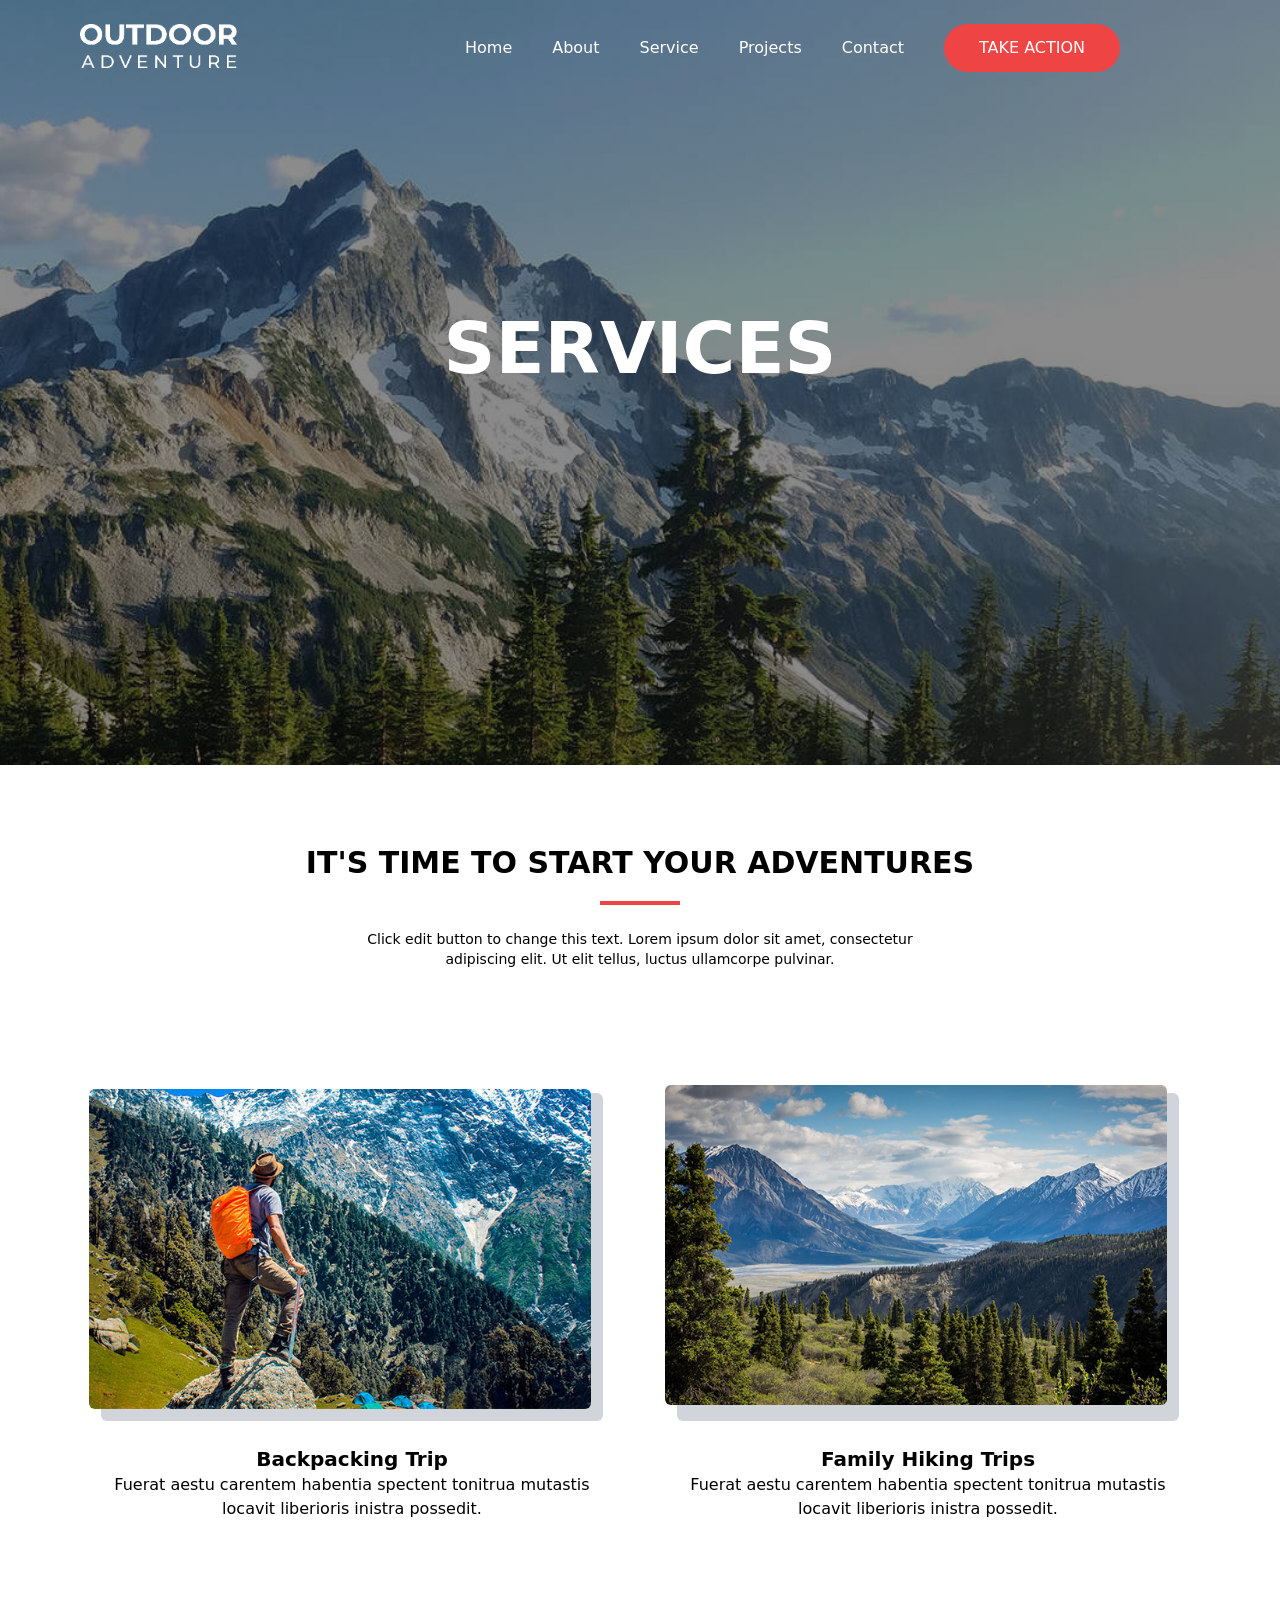
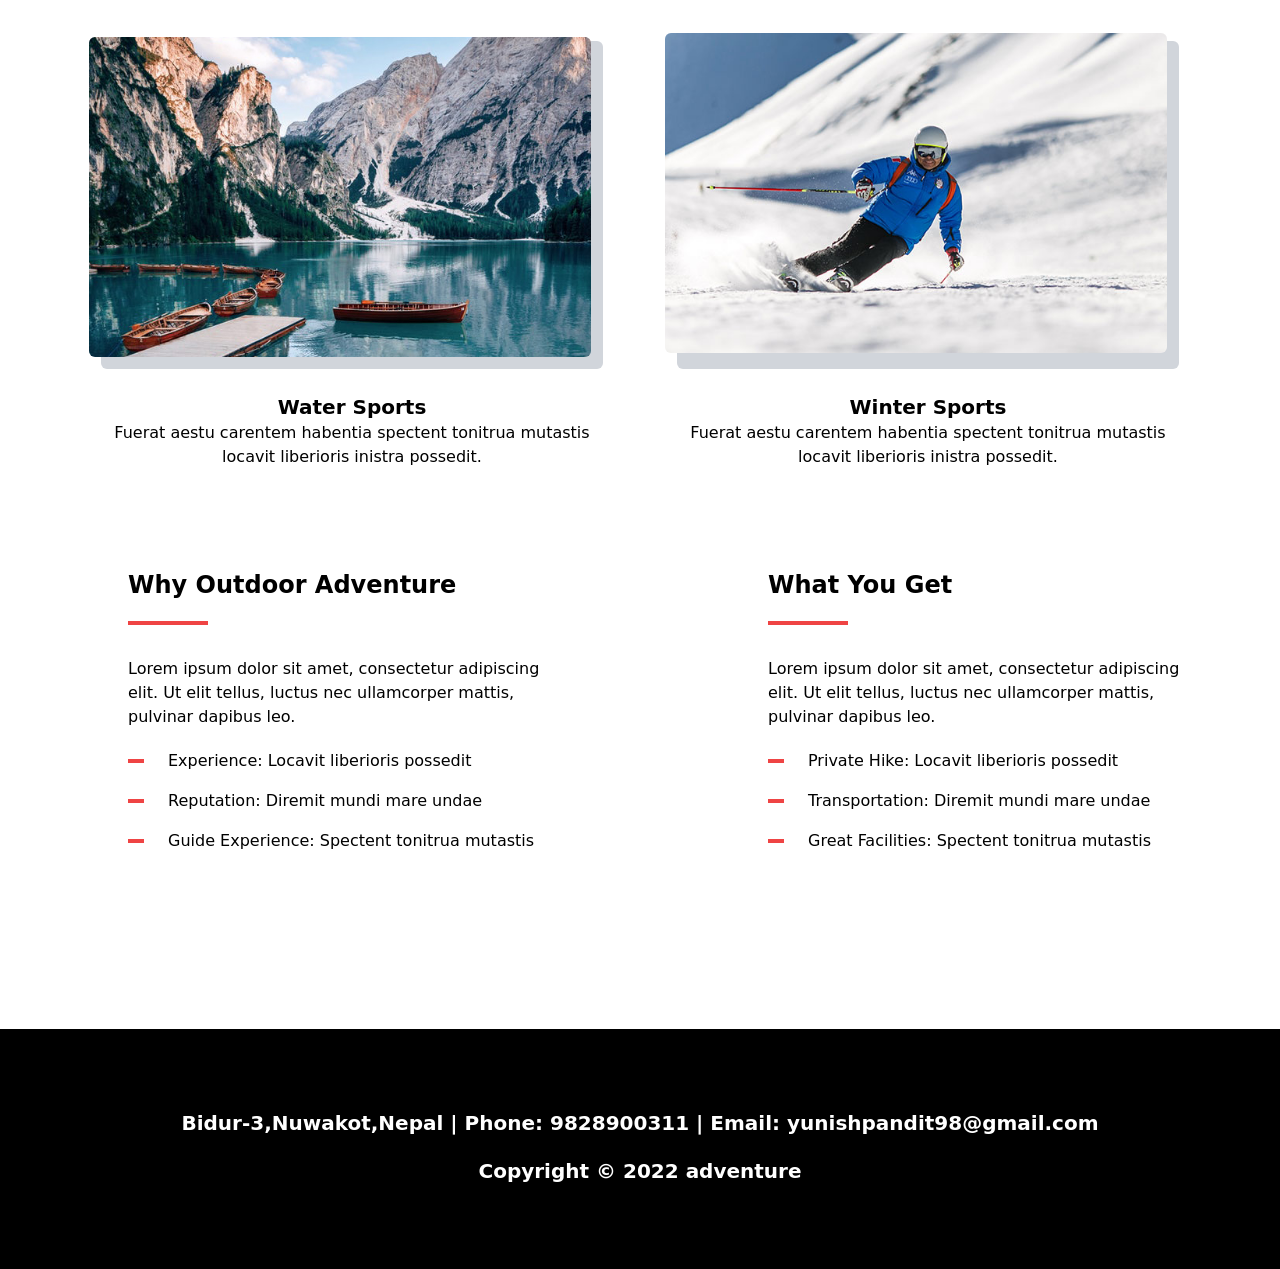
<file: service.html>
<!DOCTYPE html>
<html lang="en">
<head>
    <meta charset="UTF-8">
    <meta http-equiv="X-UA-Compatible" content="IE=edge">
    <meta name="viewport" content="width=device-width, initial-scale=1.0">
    <title>Adventure- Service</title>
    <link rel="stylesheet" href="assets/index.d28e7004.css">
    <script>
        function shownav() {
            document.getElementById("sidebarnav").style.display = "block";
            document.getElementById("ham").style.display = "none";
            document.getElementById("cross").style.display = "block";
        }
        function hidenav() {
            document.getElementById("sidebarnav").style.display = "none";
            document.getElementById("ham").style.display = "block";
            document.getElementById("cross").style.display = "none";
        }

    </script>
</head>
<body>
    <div class="nav flex p-7 md:hidden justify-between">
        <a href="index.html"><img class="h-7 " src="assets/logo@2x.png" alt=""></a>
        <div class="menu h-10 w-10 bg-red-500  justify-items-center flex items-center  justify-center">
            <img class=" h-5" src="assets/icons8-menu-24.png" alt="" id="ham" onclick="shownav()">
            <img class=" h-5 hidden " src="assets/icons8-close-24.png" alt="" id="cross" onclick="hidenav()">
        </div>
    </div>
    <div class="allfeature  hidden md:hidden" id="sidebarnav">
        <hr>
       <a href="index.html"> <p class="font-semibold pt-2 pb-2 pl-6 text-base cursor-pointer">Home</p></a>
        <hr>
      <a href="about.html">  <p class="font-semibold pt-2 pb-2 pl-6 text-base cursor-pointer">About</p></a>
        <hr>
       <a href="service.html"> <p class="font-semibold pt-2 pb-2 pl-6 text-base cursor-pointer">Service</p></a>
        <hr>
       <a href="project.html"> <p class="font-semibold pt-2 pb-2 pl-6 text-base cursor-pointer">Projects</p></a>
        <hr>
       <a href="contact.html"> <p class="font-semibold pt-2 pb-2 pl-6 text-base cursor-pointer">Contact</p></a>
        <hr>
    </div>
    <div style="background-image:linear-gradient(to bottom, rgba(7, 7, 7, 0.459), rgba(10, 9, 9, 0.479)),
 url('assets/services-bg.jpg');"
        class="header  md:h-[85vh] bg-center bg-cover h-[35vh] w-full  bg-no-repeat ">
        <div class="nav1 md:flex hidden pt-6  justify-between">
            <a href="index.html"><img class="h-11 pl-20 " src="assets/white-logo@2x.png" alt=""></a>
            <div class="allcato flex space-x-10 pr-40 items-center">
                <a href="index.html"> <p class="font-medium text-white  cursor-pointer">Home</p></a>
                <a href="about.html"> <p class="font-medium text-white  cursor-pointer">About</p></a>
                <a href="service.html"> <p class="font-medium text-white cursor-pointer">Service</p></a>
                <a href="project.html"><p class="font-medium text-white cursor-pointer">Projects</p></a> 
                <a href="contact.html"> <p class="font-medium text-white  cursor-pointer">Contact</p></a>
                 <button class="h-12 w-44 bg-red-500 text-white rounded-3xl">
                     <p class="font-medium">TAKE ACTION</p>
                 </button>
             </div>
        </div>
        <div class="title flex flex-col  text-center md:mt-36 items-center pt-24">
            <h1 class="md:text-7xl font-bold text-white text-4xl">SERVICES</h1>
            
        </div>
    </div>
    <div class="texts ">
        <div class="upcoming pt-14 md:pt-20  items-center text-center flex flex-col justify-center ">
            <p class="text-2xl font-bold md:text-3xl">IT'S TIME TO START YOUR ADVENTURES
            </p>
            <div class="line h-1 w-20 bg-red-500 mt-5 "></div>
        </div>
        <div class="text text-center p-6 md:pl-[26%] md:pr-[26%]">
            <p class="text-sm  text-center ">Click edit button to change this text. Lorem ipsum dolor sit amet, consectetur adipiscing elit. Ut elit tellus, luctus ullamcorpe pulvinar.</p>
            
        </div>
    </div>
    <div class="events md:flex items-center justify-center ">
        <div class="event1 flex flex-col items-center text-center md:w-[45%]  p-5">
            <div class="profile flex flex-col items-center md:mt-20 ">
                <div class="cont md:h-[20.5rem] h-[40%] md:w-[98%] bg-gray-300 rounded-md">
                    <img class=" md:h-80 rounded-md relative right-3 bottom-1" src="assets/outdoor-image-03.jpg" alt="">
                </div>


            </div>
            <p class="font-bold text-xl pt-6">Backpacking Trip</p>
            <p class=" md:w-[90%] md:text-xs">Fuerat aestu carentem habentia spectent tonitrua mutastis locavit liberioris
                inistra possedit.</p>
           

        </div>

        <div class="event2 flex flex-col items-center text-center md:w-[45%]  p-5">
            <div class="profile flex flex-col items-center mt-10 md:mt-20 ">
                <div class="cont md:h-[20.5rem] h-[40%] md:w-[98%] bg-gray-300 rounded-md">
                    <img class=" md:h-80  rounded-md  relative right-3 bottom-2" src="assets/services-2.jpg" alt="">
                </div>


            </div>
            <p class="font-bold text-xl pt-6">Family Hiking Trips   </p>
            <p class=" md:w-[90%] md:text-xs">Fuerat aestu carentem habentia spectent tonitrua mutastis locavit liberioris
                inistra possedit.</p>
            

        </div>

    </div>
    <div class="events md:flex items-center justify-center">
        <div class="event1 flex flex-col items-center text-center md:w-[45%]  p-5">
            <div class="profile flex flex-col items-center md:mt-20 ">
                <div class="cont md:h-[20.5rem] h-[40%] md:w-[98%] bg-gray-300 rounded-md">
                    <img class=" md:h-80 rounded-md relative right-3 bottom-1" src="assets/services-3.jpg" alt="">
                </div>


            </div>
            <p class="font-bold text-xl pt-6">Water Sports</p>
            <p class=" md:w-[90%] md:text-xs">Fuerat aestu carentem habentia spectent tonitrua mutastis locavit liberioris
                inistra possedit.</p>
           

        </div>

        <div class="event2 flex flex-col items-center text-center md:w-[45%]  p-5">
            <div class="profile flex flex-col items-center mt-10 md:mt-20 ">
                <div class="cont md:h-[20.5rem] h-[40%] md:w-[98%] bg-gray-300 rounded-md">
                    <img class=" md:h-80  rounded-md  relative right-3 bottom-2" src="assets/outdoor-image-01.jpg" alt="">
                </div>


            </div>
            <p class="font-bold text-xl pt-6">Winter Sports </p>
            <p class="  md:w-[90%] md:text-xs">Fuerat aestu carentem habentia spectent tonitrua mutastis locavit liberioris
                inistra possedit.</p>
            

        </div>

    </div>
    <div class="texts md:flex">
        <div class="core">
            <div class="upcoming pt-5 md:pt-20 md:pl-32 items-center text-center flex flex-col justify-center md:items-start">
                <p class="text-2xl font-bold ">Why Outdoor Adventure                </p>
                <div class="line h-1 w-20 bg-red-500 mt-5 "></div>
            </div>
            <div class="text text-center p-8 md:pl-32 md:text-start md:w-[90%]">
                <p class="text-xs">Lorem ipsum dolor sit amet, consectetur adipiscing elit. Ut elit tellus, luctus nec ullamcorper mattis, pulvinar dapibus leo.</p>
                <div class="lines pt-5 space-y-4">
                    <div class="line1 flex items-center space-x-6">
                        <div class="line h-1 w-4 bg-red-500  "></div>
                        <p class="text-xs">Experience: Locavit liberioris possedit</p>
                    </div>
                    <div class="line1 flex items-center space-x-6">
                        <div class="line h-1 w-4 bg-red-500 "></div>
                        <p class="text-xs">Reputation: Diremit mundi mare undae</p>
                    </div>
                    <div class="line1 flex items-center space-x-6">
                        <div class="line h-1 w-4 bg-red-500 "></div>
                        <p class="text-xs">Guide Experience: Spectent tonitrua mutastis                        </p>
                    </div>
                </div>
            </div>
        </div>
        <div class="core">
            <div class="upcoming pt-5 md:pt-20 md:pl-32 items-center text-center flex flex-col justify-center md:items-start">
                <p class="text-2xl font-bold md:text-2xl">What You Get </p>
                <div class="line h-1 w-20 bg-red-500 mt-5 "></div>
            </div>
            <div class="text text-center p-8 md:pl-32 md:text-start md:w-[90%]">
                <p class="text-xs">Lorem ipsum dolor sit amet, consectetur adipiscing elit. Ut elit tellus, luctus nec ullamcorper mattis, pulvinar dapibus leo.</p>
                <div class="lines pt-5 space-y-4">
                    <div class="line1 flex items-center space-x-6">
                        <div class="line h-1 w-4 bg-red-500  "></div>
                        <p class="text-xs">Private Hike: Locavit liberioris possedit</p>
                    </div>
                    <div class="line1 flex items-center space-x-6">
                        <div class="line h-1 w-4 bg-red-500 "></div>
                        <p class="text-xs">Transportation: Diremit mundi mare undae</p>
                    </div>
                    <div class="line1 flex items-center space-x-6">
                        <div class="line h-1 w-4 bg-red-500 "></div>
                        <p class="text-xs">Great Facilities: Spectent tonitrua mutastis</p>
                    </div>
                </div>
            </div>
        </div>

    </div>
    <div class="footer w-full h-60 md:mt-36 mt-20 bg-black flex flex-col pt-20 md:font-semibold md:text-xl text-center">
        <p class="text-white">Bidur-3,Nuwakot,Nepal | Phone: 9828900311 | Email: yunishpandit98@gmail.com</p>
        <p class="text-white pt-5">Copyright © 2022 adventure</p>
     </div>
</body>
</html>
</file>
<file: assets/index.d28e7004.css>
*,:before,:after{box-sizing:border-box;border-width:0;border-style:solid;border-color:#e5e7eb}:before,:after{--tw-content: ""}html{line-height:1.5;-webkit-text-size-adjust:100%;-moz-tab-size:4;-o-tab-size:4;tab-size:4;font-family:ui-sans-serif,system-ui,-apple-system,BlinkMacSystemFont,Segoe UI,Roboto,Helvetica Neue,Arial,Noto Sans,sans-serif,"Apple Color Emoji","Segoe UI Emoji",Segoe UI Symbol,"Noto Color Emoji"}body{margin:0;line-height:inherit}hr{height:0;color:inherit;border-top-width:1px}abbr:where([title]){-webkit-text-decoration:underline dotted;text-decoration:underline dotted}h1,h2,h3,h4,h5,h6{font-size:inherit;font-weight:inherit}a{color:inherit;text-decoration:inherit}b,strong{font-weight:bolder}code,kbd,samp,pre{font-family:ui-monospace,SFMono-Regular,Menlo,Monaco,Consolas,Liberation Mono,Courier New,monospace;font-size:1em}small{font-size:80%}sub,sup{font-size:75%;line-height:0;position:relative;vertical-align:baseline}sub{bottom:-.25em}sup{top:-.5em}table{text-indent:0;border-color:inherit;border-collapse:collapse}button,input,optgroup,select,textarea{font-family:inherit;font-size:100%;font-weight:inherit;line-height:inherit;color:inherit;margin:0;padding:0}button,select{text-transform:none}button,[type=button],[type=reset],[type=submit]{-webkit-appearance:button;background-color:transparent;background-image:none}:-moz-focusring{outline:auto}:-moz-ui-invalid{box-shadow:none}progress{vertical-align:baseline}::-webkit-inner-spin-button,::-webkit-outer-spin-button{height:auto}[type=search]{-webkit-appearance:textfield;outline-offset:-2px}::-webkit-search-decoration{-webkit-appearance:none}::-webkit-file-upload-button{-webkit-appearance:button;font:inherit}summary{display:list-item}blockquote,dl,dd,h1,h2,h3,h4,h5,h6,hr,figure,p,pre{margin:0}fieldset{margin:0;padding:0}legend{padding:0}ol,ul,menu{list-style:none;margin:0;padding:0}textarea{resize:vertical}input::-moz-placeholder,textarea::-moz-placeholder{opacity:1;color:#9ca3af}input:-ms-input-placeholder,textarea:-ms-input-placeholder{opacity:1;color:#9ca3af}input::placeholder,textarea::placeholder{opacity:1;color:#9ca3af}button,[role=button]{cursor:pointer}:disabled{cursor:default}img,svg,video,canvas,audio,iframe,embed,object{display:block;vertical-align:middle}img,video{max-width:100%;height:auto}*,:before,:after{--tw-border-spacing-x: 0;--tw-border-spacing-y: 0;--tw-translate-x: 0;--tw-translate-y: 0;--tw-rotate: 0;--tw-skew-x: 0;--tw-skew-y: 0;--tw-scale-x: 1;--tw-scale-y: 1;--tw-pan-x: ;--tw-pan-y: ;--tw-pinch-zoom: ;--tw-scroll-snap-strictness: proximity;--tw-ordinal: ;--tw-slashed-zero: ;--tw-numeric-figure: ;--tw-numeric-spacing: ;--tw-numeric-fraction: ;--tw-ring-inset: ;--tw-ring-offset-width: 0px;--tw-ring-offset-color: #fff;--tw-ring-color: rgb(59 130 246 / .5);--tw-ring-offset-shadow: 0 0 #0000;--tw-ring-shadow: 0 0 #0000;--tw-shadow: 0 0 #0000;--tw-shadow-colored: 0 0 #0000;--tw-blur: ;--tw-brightness: ;--tw-contrast: ;--tw-grayscale: ;--tw-hue-rotate: ;--tw-invert: ;--tw-saturate: ;--tw-sepia: ;--tw-drop-shadow: ;--tw-backdrop-blur: ;--tw-backdrop-brightness: ;--tw-backdrop-contrast: ;--tw-backdrop-grayscale: ;--tw-backdrop-hue-rotate: ;--tw-backdrop-invert: ;--tw-backdrop-opacity: ;--tw-backdrop-saturate: ;--tw-backdrop-sepia: }::-webkit-backdrop{--tw-border-spacing-x: 0;--tw-border-spacing-y: 0;--tw-translate-x: 0;--tw-translate-y: 0;--tw-rotate: 0;--tw-skew-x: 0;--tw-skew-y: 0;--tw-scale-x: 1;--tw-scale-y: 1;--tw-pan-x: ;--tw-pan-y: ;--tw-pinch-zoom: ;--tw-scroll-snap-strictness: proximity;--tw-ordinal: ;--tw-slashed-zero: ;--tw-numeric-figure: ;--tw-numeric-spacing: ;--tw-numeric-fraction: ;--tw-ring-inset: ;--tw-ring-offset-width: 0px;--tw-ring-offset-color: #fff;--tw-ring-color: rgb(59 130 246 / .5);--tw-ring-offset-shadow: 0 0 #0000;--tw-ring-shadow: 0 0 #0000;--tw-shadow: 0 0 #0000;--tw-shadow-colored: 0 0 #0000;--tw-blur: ;--tw-brightness: ;--tw-contrast: ;--tw-grayscale: ;--tw-hue-rotate: ;--tw-invert: ;--tw-saturate: ;--tw-sepia: ;--tw-drop-shadow: ;--tw-backdrop-blur: ;--tw-backdrop-brightness: ;--tw-backdrop-contrast: ;--tw-backdrop-grayscale: ;--tw-backdrop-hue-rotate: ;--tw-backdrop-invert: ;--tw-backdrop-opacity: ;--tw-backdrop-saturate: ;--tw-backdrop-sepia: }::backdrop{--tw-border-spacing-x: 0;--tw-border-spacing-y: 0;--tw-translate-x: 0;--tw-translate-y: 0;--tw-rotate: 0;--tw-skew-x: 0;--tw-skew-y: 0;--tw-scale-x: 1;--tw-scale-y: 1;--tw-pan-x: ;--tw-pan-y: ;--tw-pinch-zoom: ;--tw-scroll-snap-strictness: proximity;--tw-ordinal: ;--tw-slashed-zero: ;--tw-numeric-figure: ;--tw-numeric-spacing: ;--tw-numeric-fraction: ;--tw-ring-inset: ;--tw-ring-offset-width: 0px;--tw-ring-offset-color: #fff;--tw-ring-color: rgb(59 130 246 / .5);--tw-ring-offset-shadow: 0 0 #0000;--tw-ring-shadow: 0 0 #0000;--tw-shadow: 0 0 #0000;--tw-shadow-colored: 0 0 #0000;--tw-blur: ;--tw-brightness: ;--tw-contrast: ;--tw-grayscale: ;--tw-hue-rotate: ;--tw-invert: ;--tw-saturate: ;--tw-sepia: ;--tw-drop-shadow: ;--tw-backdrop-blur: ;--tw-backdrop-brightness: ;--tw-backdrop-contrast: ;--tw-backdrop-grayscale: ;--tw-backdrop-hue-rotate: ;--tw-backdrop-invert: ;--tw-backdrop-opacity: ;--tw-backdrop-saturate: ;--tw-backdrop-sepia: }.container{width:100%}@media (min-width: 640px){.container{max-width:640px}}@media (min-width: 768px){.container{max-width:768px}}@media (min-width: 1024px){.container{max-width:1024px}}@media (min-width: 1280px){.container{max-width:1280px}}@media (min-width: 1536px){.container{max-width:1536px}}.relative{position:relative}.right-3{right:.75rem}.bottom-2{bottom:.5rem}.bottom-1{bottom:.25rem}.mt-5{margin-top:1.25rem}.mt-10{margin-top:2.5rem}.mt-20{margin-top:5rem}.mt-3{margin-top:.75rem}.mt-16{margin-top:4rem}.mt-40{margin-top:10rem}.mt-2{margin-top:.5rem}.block{display:block}.flex{display:flex}.hidden{display:none}.h-7{height:1.75rem}.h-10{height:2.5rem}.h-5{height:1.25rem}.h-\[35vh\]{height:35vh}.h-11{height:2.75rem}.h-14{height:3.5rem}.h-1{height:.25rem}.h-\[40\%\]{height:40%}.h-40{height:10rem}.h-60{height:15rem}.h-12{height:3rem}.h-\[45vh\]{height:45vh}.h-32{height:8rem}.h-\[60vh\]{height:60vh}.h-3{height:.75rem}.w-10{width:2.5rem}.w-full{width:100%}.w-44{width:11rem}.w-20{width:5rem}.w-4{width:1rem}.w-\[90\%\]{width:90%}.w-52{width:13rem}.w-12{width:3rem}.w-16{width:4rem}.w-80{width:20rem}.w-3{width:.75rem}.w-\[100\%\]{width:100%}.cursor-pointer{cursor:pointer}.flex-col{flex-direction:column}.items-center{align-items:center}.justify-center{justify-content:center}.justify-between{justify-content:space-between}.justify-items-center{justify-items:center}.space-x-10>:not([hidden])~:not([hidden]){--tw-space-x-reverse: 0;margin-right:calc(2.5rem * var(--tw-space-x-reverse));margin-left:calc(2.5rem * calc(1 - var(--tw-space-x-reverse)))}.space-y-4>:not([hidden])~:not([hidden]){--tw-space-y-reverse: 0;margin-top:calc(1rem * calc(1 - var(--tw-space-y-reverse)));margin-bottom:calc(1rem * var(--tw-space-y-reverse))}.space-x-6>:not([hidden])~:not([hidden]){--tw-space-x-reverse: 0;margin-right:calc(1.5rem * var(--tw-space-x-reverse));margin-left:calc(1.5rem * calc(1 - var(--tw-space-x-reverse)))}.space-x-5>:not([hidden])~:not([hidden]){--tw-space-x-reverse: 0;margin-right:calc(1.25rem * var(--tw-space-x-reverse));margin-left:calc(1.25rem * calc(1 - var(--tw-space-x-reverse)))}.space-x-3>:not([hidden])~:not([hidden]){--tw-space-x-reverse: 0;margin-right:calc(.75rem * var(--tw-space-x-reverse));margin-left:calc(.75rem * calc(1 - var(--tw-space-x-reverse)))}.rounded-3xl{border-radius:1.5rem}.rounded-md{border-radius:.375rem}.rounded-sm{border-radius:.125rem}.rounded-full{border-radius:9999px}.rounded-2xl{border-radius:1rem}.rounded-xl{border-radius:.75rem}.rounded-lg{border-radius:.5rem}.border{border-width:1px}.border-gray-200{--tw-border-opacity: 1;border-color:rgb(229 231 235 / var(--tw-border-opacity))}.bg-red-500{--tw-bg-opacity: 1;background-color:rgb(239 68 68 / var(--tw-bg-opacity))}.bg-gray-300{--tw-bg-opacity: 1;background-color:rgb(209 213 219 / var(--tw-bg-opacity))}.bg-black{--tw-bg-opacity: 1;background-color:rgb(0 0 0 / var(--tw-bg-opacity))}.bg-gray-200{--tw-bg-opacity: 1;background-color:rgb(229 231 235 / var(--tw-bg-opacity))}.bg-red-200{--tw-bg-opacity: 1;background-color:rgb(254 202 202 / var(--tw-bg-opacity))}.bg-cover{background-size:cover}.bg-center{background-position:center}.bg-no-repeat{background-repeat:no-repeat}.p-7{padding:1.75rem}.p-10{padding:2.5rem}.p-8{padding:2rem}.p-5{padding:1.25rem}.p-4{padding:1rem}.p-2{padding:.5rem}.p-3{padding:.75rem}.p-6{padding:1.5rem}.pt-2{padding-top:.5rem}.pb-2{padding-bottom:.5rem}.pl-6{padding-left:1.5rem}.pt-6{padding-top:1.5rem}.pl-20{padding-left:5rem}.pr-40{padding-right:10rem}.pt-24{padding-top:6rem}.pt-14{padding-top:3.5rem}.pt-5{padding-top:1.25rem}.pt-20{padding-top:5rem}.pr-5{padding-right:1.25rem}.pl-5{padding-left:1.25rem}.pl-4{padding-left:1rem}.pt-4{padding-top:1rem}.pt-1{padding-top:.25rem}.pt-8{padding-top:2rem}.pt-28{padding-top:7rem}.pt-12{padding-top:3rem}.text-center{text-align:center}.text-base{font-size:1rem;line-height:1.5rem}.text-xl{font-size:1.25rem;line-height:1.75rem}.text-4xl{font-size:2.25rem;line-height:2.5rem}.text-2xl{font-size:1.5rem;line-height:2rem}.text-sm{font-size:.875rem;line-height:1.25rem}.font-semibold{font-weight:600}.font-medium{font-weight:500}.font-bold{font-weight:700}.text-white{--tw-text-opacity: 1;color:rgb(255 255 255 / var(--tw-text-opacity))}.text-gray-400{--tw-text-opacity: 1;color:rgb(156 163 175 / var(--tw-text-opacity))}.hover\:bg-black:hover{--tw-bg-opacity: 1;background-color:rgb(0 0 0 / var(--tw-bg-opacity))}@media (min-width: 768px){.md\:mt-40{margin-top:10rem}.md\:mt-20{margin-top:5rem}.md\:mt-36{margin-top:9rem}.md\:ml-20{margin-left:5rem}.md\:mt-52{margin-top:13rem}.md\:block{display:block}.md\:flex{display:flex}.md\:hidden{display:none}.md\:h-\[85vh\]{height:85vh}.md\:h-\[24\.5rem\]{height:24.5rem}.md\:h-96{height:24rem}.md\:h-\[100vh\]{height:100vh}.md\:h-12{height:3rem}.md\:h-\[20\.5rem\]{height:20.5rem}.md\:h-80{height:20rem}.md\:h-\[80vh\]{height:80vh}.md\:w-\[50\%\]{width:50%}.md\:w-\[80\%\]{width:80%}.md\:w-\[60\%\]{width:60%}.md\:w-\[98\%\]{width:98%}.md\:w-\[70\%\]{width:70%}.md\:w-\[33\%\]{width:33%}.md\:w-\[55\%\]{width:55%}.md\:w-\[100\%\]{width:100%}.md\:w-\[45\%\]{width:45%}.md\:w-\[90\%\]{width:90%}.md\:flex-row{flex-direction:row}.md\:items-start{align-items:flex-start}.md\:items-center{align-items:center}.md\:justify-start{justify-content:flex-start}.md\:justify-center{justify-content:center}.md\:space-x-32>:not([hidden])~:not([hidden]){--tw-space-x-reverse: 0;margin-right:calc(8rem * var(--tw-space-x-reverse));margin-left:calc(8rem * calc(1 - var(--tw-space-x-reverse)))}.md\:bg-fixed{background-attachment:fixed}.md\:p-20{padding:5rem}.md\:px-20{padding-left:5rem;padding-right:5rem}.md\:pt-20{padding-top:5rem}.md\:pl-32{padding-left:8rem}.md\:pl-20{padding-left:5rem}.md\:pt-5{padding-top:1.25rem}.md\:pt-2{padding-top:.5rem}.md\:pt-6{padding-top:1.5rem}.md\:pl-\[40\%\]{padding-left:40%}.md\:pt-28{padding-top:7rem}.md\:pl-0{padding-left:0}.md\:pr-8{padding-right:2rem}.md\:pt-0{padding-top:0}.md\:pl-\[26\%\]{padding-left:26%}.md\:pr-\[26\%\]{padding-right:26%}.md\:text-center{text-align:center}.md\:text-start{text-align:start}.md\:text-7xl{font-size:4.5rem;line-height:1}.md\:text-4xl{font-size:2.25rem;line-height:2.5rem}.md\:text-xl{font-size:1.25rem;line-height:1.75rem}.md\:text-2xl{font-size:1.5rem;line-height:2rem}.md\:text-3xl{font-size:1.875rem;line-height:2.25rem}.md\:text-6xl{font-size:3.75rem;line-height:1}.md\:font-semibold{font-weight:600}}
</file>
